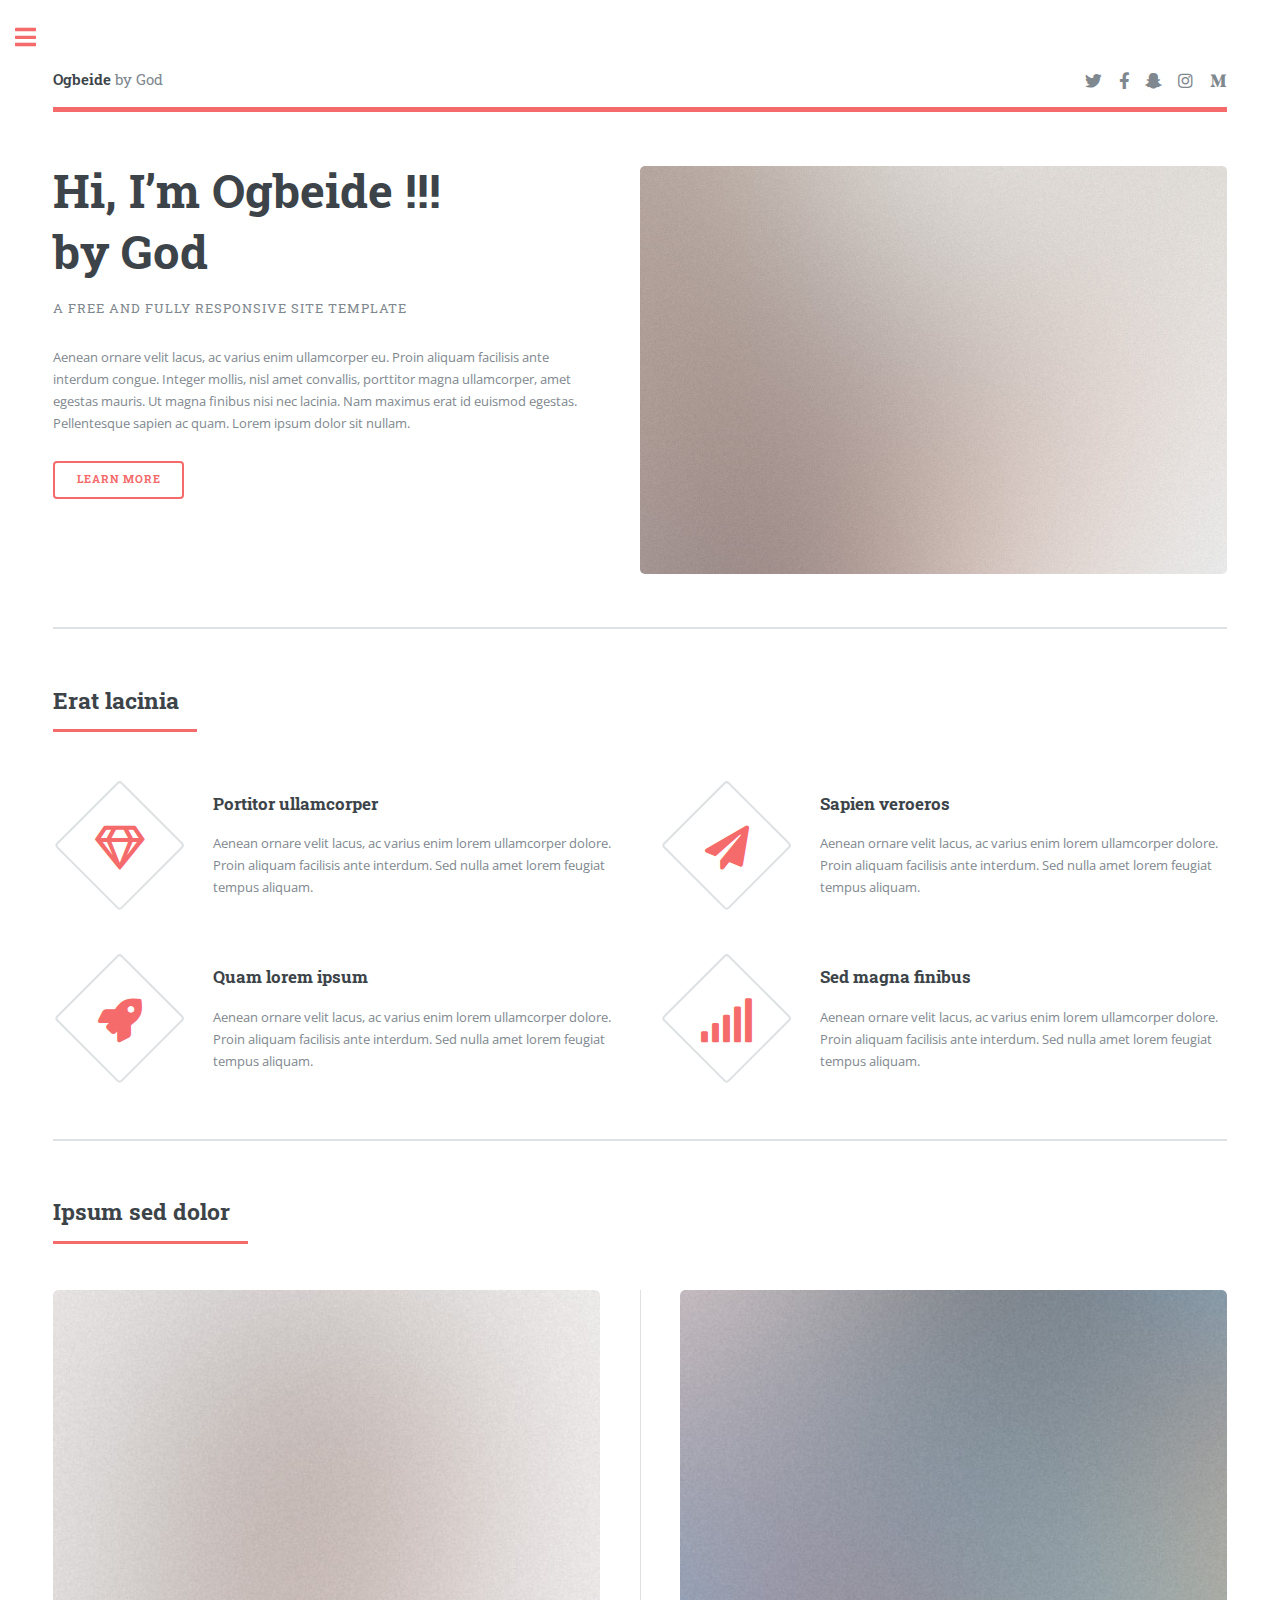
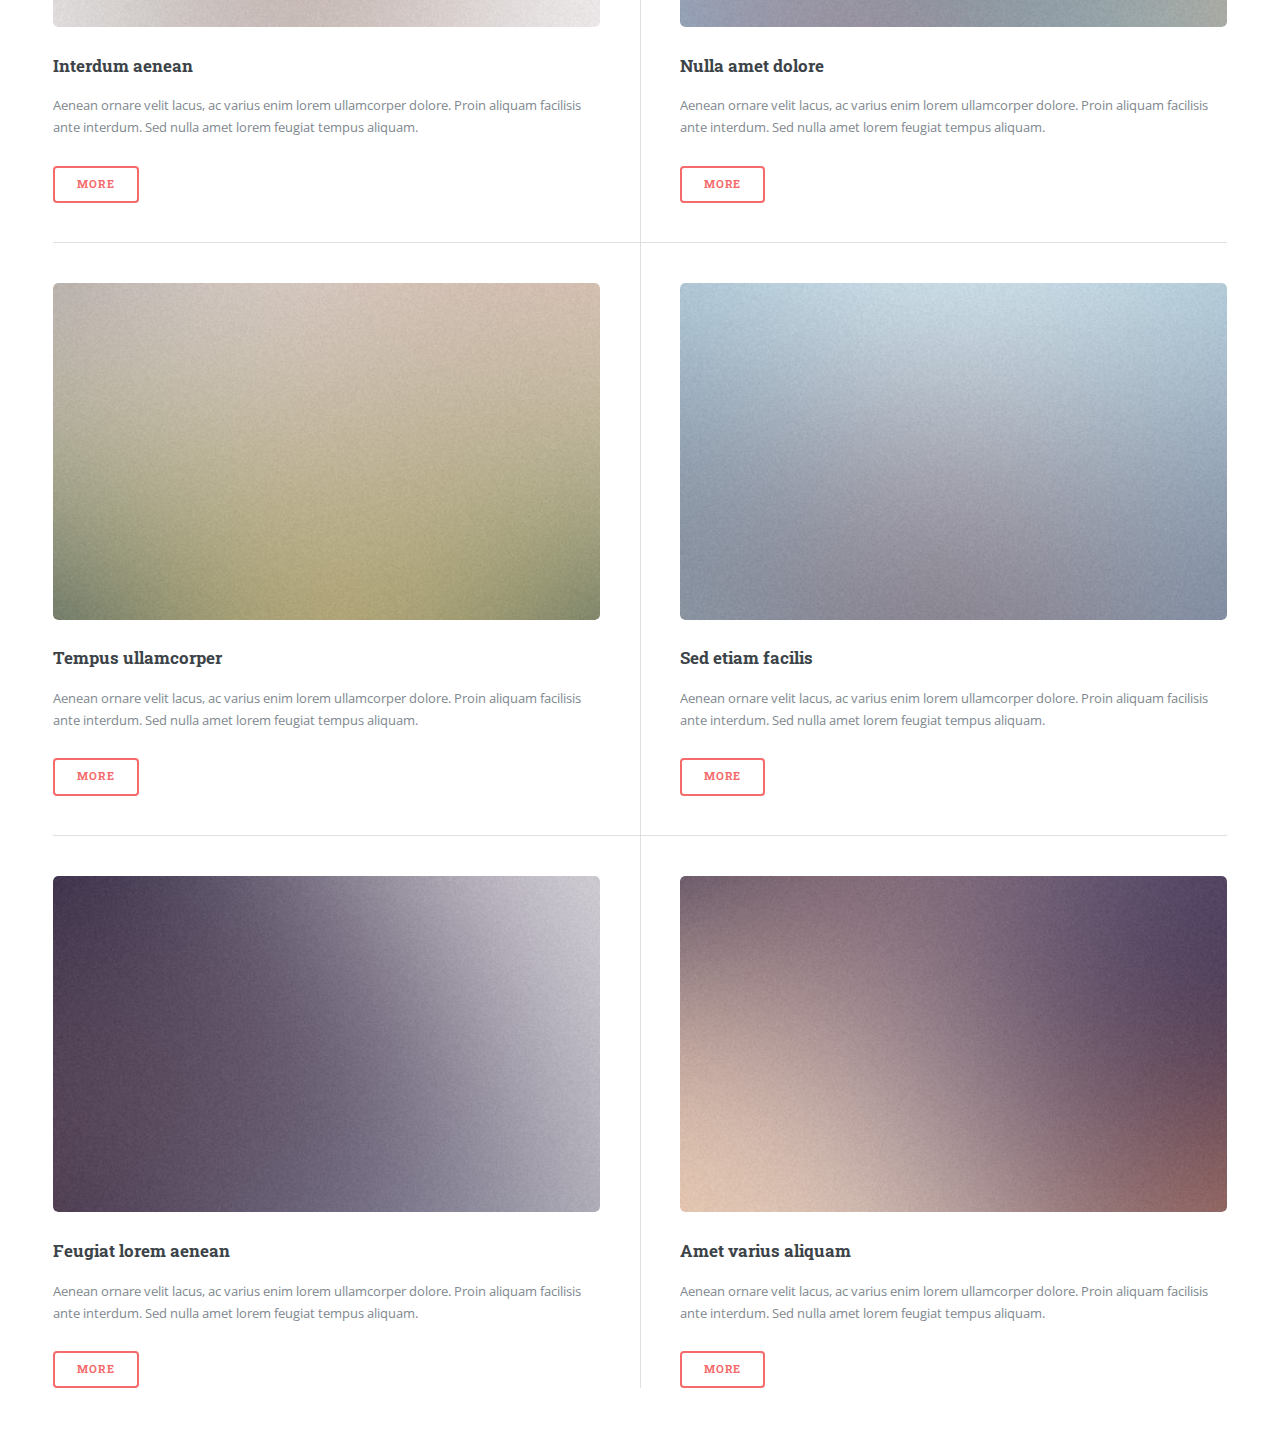
<file: index.html>
<!DOCTYPE HTML>
<!--
	Editorial by HTML5 UP
	html5up.net | @ajlkn
	Free for personal and commercial use under the CCA 3.0 license (html5up.net/license)
-->
<html>
	<head>
		<title>Editorial by HTML5 UP</title>
		<meta charset="utf-8" />
		<meta name="viewport" content="width=device-width, initial-scale=1, user-scalable=no" />
		<link rel="stylesheet" href="assets/css/main.css" />
	</head>
	<body class="is-preload">

		<!-- Wrapper -->
			<div id="wrapper">

				<!-- Main -->
					<div id="main">
						<div class="inner">

							<!-- Header -->
								<header id="header">
									<a href="index.html" class="logo"><strong>Ogbeide</strong> by God</a>
									<ul class="icons">
										<li><a href="#" class="icon brands fa-twitter"><span class="label">Twitter</span></a></li>
										<li><a href="#" class="icon brands fa-facebook-f"><span class="label">Facebook</span></a></li>
										<li><a href="#" class="icon brands fa-snapchat-ghost"><span class="label">Snapchat</span></a></li>
										<li><a href="#" class="icon brands fa-instagram"><span class="label">Instagram</span></a></li>
										<li><a href="#" class="icon brands fa-medium-m"><span class="label">Medium</span></a></li>
									</ul>
								</header>

							<!-- Banner -->
								<section id="banner">
									<div class="content">
										<header>
											<h1>Hi, I’m Ogbeide !!!<br />
											by God</h1>
											<p>A free and fully responsive site template</p>
										</header>
										<p>Aenean ornare velit lacus, ac varius enim ullamcorper eu. Proin aliquam facilisis ante interdum congue. Integer mollis, nisl amet convallis, porttitor magna ullamcorper, amet egestas mauris. Ut magna finibus nisi nec lacinia. Nam maximus erat id euismod egestas. Pellentesque sapien ac quam. Lorem ipsum dolor sit nullam.</p>
										<ul class="actions">
											<li><a href="#" class="button big">Learn More</a></li>
										</ul>
									</div>
									<span class="image object">
										<img src="images/pic10.jpg" alt="" />
									</span>
								</section>

							<!-- Section -->
								<section>
									<header class="major">
										<h2>Erat lacinia</h2>
									</header>
									<div class="features">
										<article>
											<span class="icon fa-gem"></span>
											<div class="content">
												<h3>Portitor ullamcorper</h3>
												<p>Aenean ornare velit lacus, ac varius enim lorem ullamcorper dolore. Proin aliquam facilisis ante interdum. Sed nulla amet lorem feugiat tempus aliquam.</p>
											</div>
										</article>
										<article>
											<span class="icon solid fa-paper-plane"></span>
											<div class="content">
												<h3>Sapien veroeros</h3>
												<p>Aenean ornare velit lacus, ac varius enim lorem ullamcorper dolore. Proin aliquam facilisis ante interdum. Sed nulla amet lorem feugiat tempus aliquam.</p>
											</div>
										</article>
										<article>
											<span class="icon solid fa-rocket"></span>
											<div class="content">
												<h3>Quam lorem ipsum</h3>
												<p>Aenean ornare velit lacus, ac varius enim lorem ullamcorper dolore. Proin aliquam facilisis ante interdum. Sed nulla amet lorem feugiat tempus aliquam.</p>
											</div>
										</article>
										<article>
											<span class="icon solid fa-signal"></span>
											<div class="content">
												<h3>Sed magna finibus</h3>
												<p>Aenean ornare velit lacus, ac varius enim lorem ullamcorper dolore. Proin aliquam facilisis ante interdum. Sed nulla amet lorem feugiat tempus aliquam.</p>
											</div>
										</article>
									</div>
								</section>

							<!-- Section -->
								<section>
									<header class="major">
										<h2>Ipsum sed dolor</h2>
									</header>
									<div class="posts">
										<article>
											<a href="#" class="image"><img src="images/pic01.jpg" alt="" /></a>
											<h3>Interdum aenean</h3>
											<p>Aenean ornare velit lacus, ac varius enim lorem ullamcorper dolore. Proin aliquam facilisis ante interdum. Sed nulla amet lorem feugiat tempus aliquam.</p>
											<ul class="actions">
												<li><a href="#" class="button">More</a></li>
											</ul>
										</article>
										<article>
											<a href="#" class="image"><img src="images/pic02.jpg" alt="" /></a>
											<h3>Nulla amet dolore</h3>
											<p>Aenean ornare velit lacus, ac varius enim lorem ullamcorper dolore. Proin aliquam facilisis ante interdum. Sed nulla amet lorem feugiat tempus aliquam.</p>
											<ul class="actions">
												<li><a href="#" class="button">More</a></li>
											</ul>
										</article>
										<article>
											<a href="#" class="image"><img src="images/pic03.jpg" alt="" /></a>
											<h3>Tempus ullamcorper</h3>
											<p>Aenean ornare velit lacus, ac varius enim lorem ullamcorper dolore. Proin aliquam facilisis ante interdum. Sed nulla amet lorem feugiat tempus aliquam.</p>
											<ul class="actions">
												<li><a href="#" class="button">More</a></li>
											</ul>
										</article>
										<article>
											<a href="#" class="image"><img src="images/pic04.jpg" alt="" /></a>
											<h3>Sed etiam facilis</h3>
											<p>Aenean ornare velit lacus, ac varius enim lorem ullamcorper dolore. Proin aliquam facilisis ante interdum. Sed nulla amet lorem feugiat tempus aliquam.</p>
											<ul class="actions">
												<li><a href="#" class="button">More</a></li>
											</ul>
										</article>
										<article>
											<a href="#" class="image"><img src="images/pic05.jpg" alt="" /></a>
											<h3>Feugiat lorem aenean</h3>
											<p>Aenean ornare velit lacus, ac varius enim lorem ullamcorper dolore. Proin aliquam facilisis ante interdum. Sed nulla amet lorem feugiat tempus aliquam.</p>
											<ul class="actions">
												<li><a href="#" class="button">More</a></li>
											</ul>
										</article>
										<article>
											<a href="#" class="image"><img src="images/pic06.jpg" alt="" /></a>
											<h3>Amet varius aliquam</h3>
											<p>Aenean ornare velit lacus, ac varius enim lorem ullamcorper dolore. Proin aliquam facilisis ante interdum. Sed nulla amet lorem feugiat tempus aliquam.</p>
											<ul class="actions">
												<li><a href="#" class="button">More</a></li>
											</ul>
										</article>
									</div>
								</section>

						</div>
					</div>

				<!-- Sidebar -->
					<div id="sidebar">
						<div class="inner">

							<!-- Search -->
								<section id="search" class="alt">
									<form method="post" action="#">
										<input type="text" name="query" id="query" placeholder="Search" />
									</form>
								</section>

							<!-- Menu -->
								<nav id="menu">
									<header class="major">
										<h2>Menu</h2>
									</header>
									<ul>
										<li><a href="index.html">Homepage</a></li>
										<li><a href="generic.html">Generic</a></li>
										<li><a href="elements.html">Elements</a></li>
										<li>
											<span class="opener">Submenu</span>
											<ul>
												<li><a href="#">Lorem Dolor</a></li>
												<li><a href="#">Ipsum Adipiscing</a></li>
												<li><a href="#">Tempus Magna</a></li>
												<li><a href="#">Feugiat Veroeros</a></li>
											</ul>
										</li>
										<li><a href="#">Etiam Dolore</a></li>
										<li><a href="#">Adipiscing</a></li>
										<li>
											<span class="opener">Another Submenu</span>
											<ul>
												<li><a href="#">Lorem Dolor</a></li>
												<li><a href="#">Ipsum Adipiscing</a></li>
												<li><a href="#">Tempus Magna</a></li>
												<li><a href="#">Feugiat Veroeros</a></li>
											</ul>
										</li>
										<li><a href="#">Maximus Erat</a></li>
										<li><a href="#">Sapien Mauris</a></li>
										<li><a href="#">Amet Lacinia</a></li>
									</ul>
								</nav>

							<!-- Section -->
								<section>
									<header class="major">
										<h2>Ante interdum</h2>
									</header>
									<div class="mini-posts">
										<article>
											<a href="#" class="image"><img src="images/pic07.jpg" alt="" /></a>
											<p>Aenean ornare velit lacus, ac varius enim lorem ullamcorper dolore aliquam.</p>
										</article>
										<article>
											<a href="#" class="image"><img src="images/pic08.jpg" alt="" /></a>
											<p>Aenean ornare velit lacus, ac varius enim lorem ullamcorper dolore aliquam.</p>
										</article>
										<article>
											<a href="#" class="image"><img src="images/pic09.jpg" alt="" /></a>
											<p>Aenean ornare velit lacus, ac varius enim lorem ullamcorper dolore aliquam.</p>
										</article>
									</div>
									<ul class="actions">
										<li><a href="#" class="button">More</a></li>
									</ul>
								</section>

							<!-- Section -->
								<section>
									<header class="major">
										<h2>Get in touch</h2>
									</header>
									<p>Sed varius enim lorem ullamcorper dolore aliquam aenean ornare velit lacus, ac varius enim lorem ullamcorper dolore. Proin sed aliquam facilisis ante interdum. Sed nulla amet lorem feugiat tempus aliquam.</p>
									<ul class="contact">
										<li class="icon solid fa-envelope"><a href="#">information@untitled.tld</a></li>
										<li class="icon solid fa-phone">(000) 000-0000</li>
										<li class="icon solid fa-home">1234 Somewhere Road #8254<br />
										Nashville, TN 00000-0000</li>
									</ul>
								</section>

							<!-- Footer -->
								<footer id="footer">
									<p class="copyright">&copy; Untitled. All rights reserved. Demo Images: <a href="https://unsplash.com">Unsplash</a>. Design: <a href="https://html5up.net">HTML5 UP</a>.</p>
								</footer>

						</div>
					</div>

			</div>

		<!-- Scripts -->
			<script src="assets/js/jquery.min.js"></script>
			<script src="assets/js/browser.min.js"></script>
			<script src="assets/js/breakpoints.min.js"></script>
			<script src="assets/js/util.js"></script>
			<script src="assets/js/main.js"></script>

	</body>
</html>
</file>
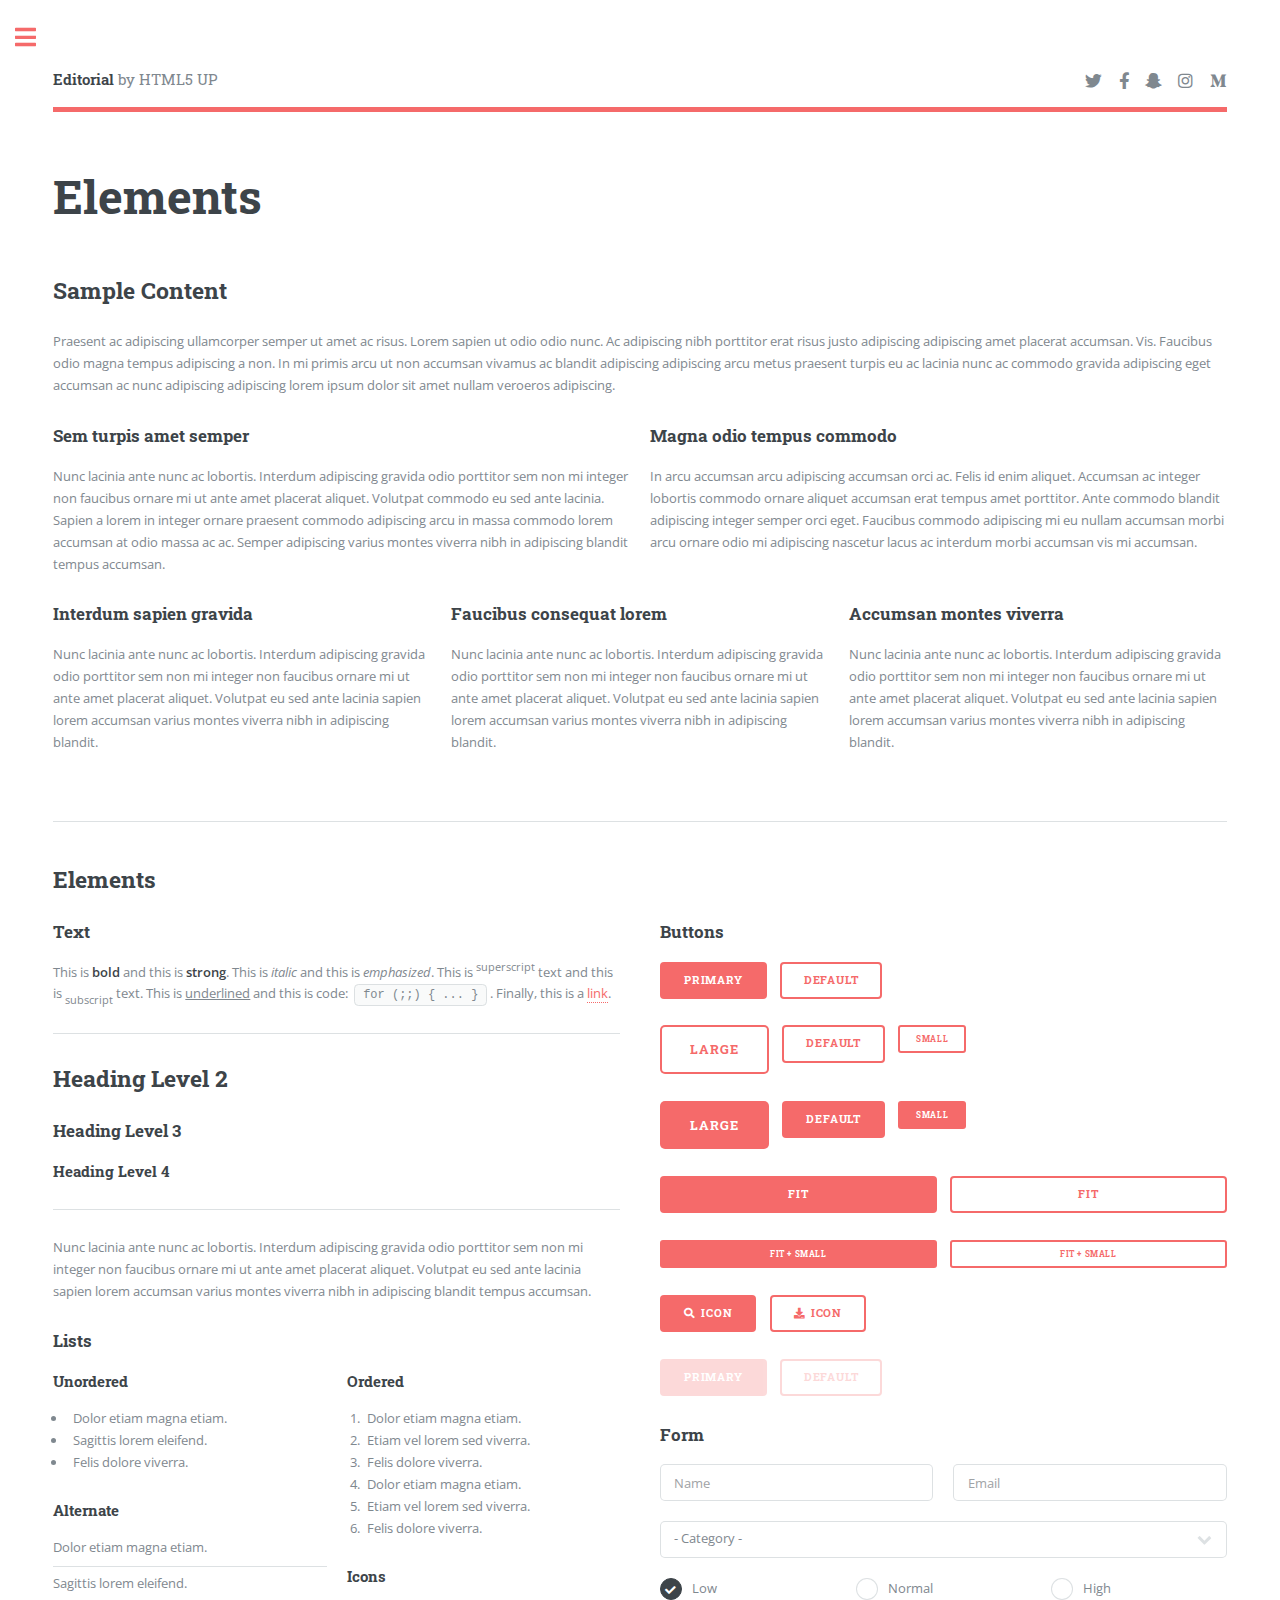
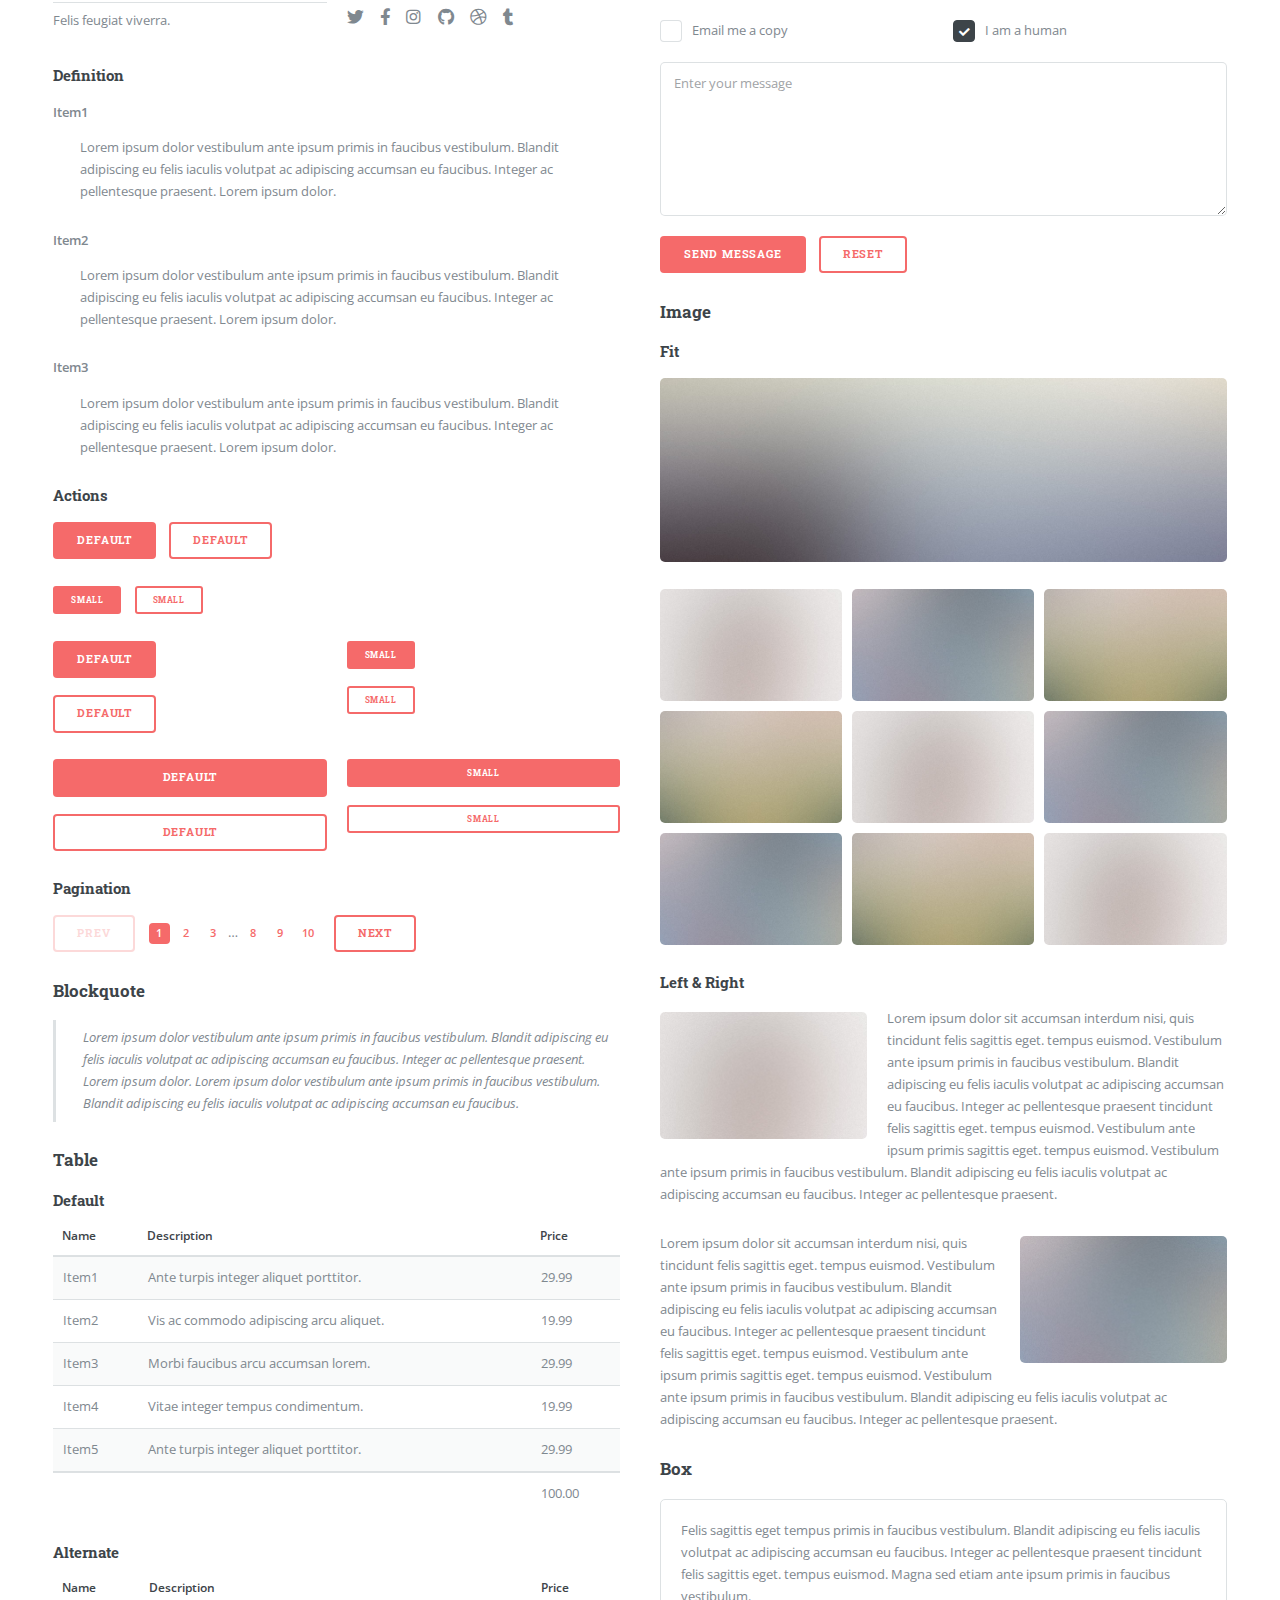
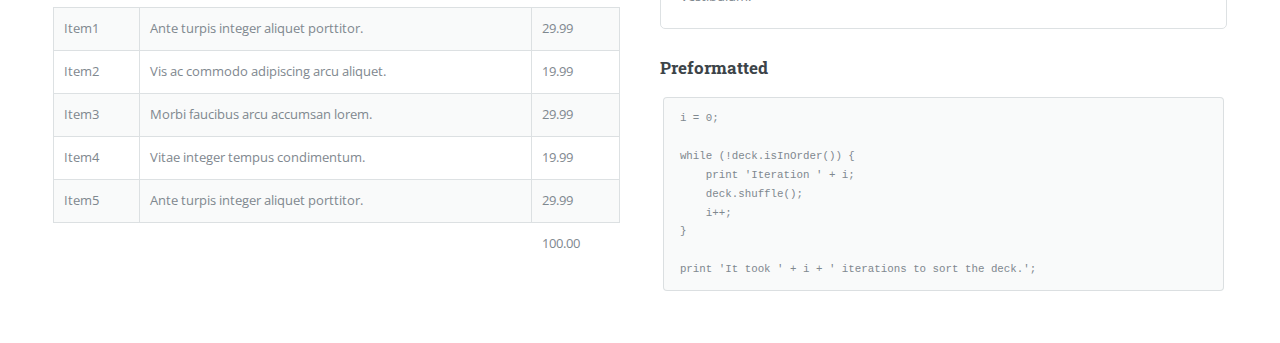
<file: elements.html>
<!DOCTYPE HTML>
<!--
	Editorial by HTML5 UP
	html5up.net | @ajlkn
	Free for personal and commercial use under the CCA 3.0 license (html5up.net/license)
-->
<html>
	<head>
		<title>Elements - Editorial by HTML5 UP</title>
		<meta charset="utf-8" />
		<meta name="viewport" content="width=device-width, initial-scale=1, user-scalable=no" />
		<link rel="stylesheet" href="assets/css/main.css" />
	</head>
	<body class="is-preload">

		<!-- Wrapper -->
			<div id="wrapper">

				<!-- Main -->
					<div id="main">
						<div class="inner">

							<!-- Header -->
								<header id="header">
									<a href="index.html" class="logo"><strong>Editorial</strong> by HTML5 UP</a>
									<ul class="icons">
										<li><a href="#" class="icon brands fa-twitter"><span class="label">Twitter</span></a></li>
										<li><a href="#" class="icon brands fa-facebook-f"><span class="label">Facebook</span></a></li>
										<li><a href="#" class="icon brands fa-snapchat-ghost"><span class="label">Snapchat</span></a></li>
										<li><a href="#" class="icon brands fa-instagram"><span class="label">Instagram</span></a></li>
										<li><a href="#" class="icon brands fa-medium-m"><span class="label">Medium</span></a></li>
									</ul>
								</header>

							<!-- Content -->
								<section>
									<header class="main">
										<h1>Elements</h1>
									</header>

									<!-- Content -->
										<h2 id="content">Sample Content</h2>
										<p>Praesent ac adipiscing ullamcorper semper ut amet ac risus. Lorem sapien ut odio odio nunc. Ac adipiscing nibh porttitor erat risus justo adipiscing adipiscing amet placerat accumsan. Vis. Faucibus odio magna tempus adipiscing a non. In mi primis arcu ut non accumsan vivamus ac blandit adipiscing adipiscing arcu metus praesent turpis eu ac lacinia nunc ac commodo gravida adipiscing eget accumsan ac nunc adipiscing adipiscing lorem ipsum dolor sit amet nullam veroeros adipiscing.</p>
										<div class="row">
											<div class="col-6 col-12-small">
												<h3>Sem turpis amet semper</h3>
												<p>Nunc lacinia ante nunc ac lobortis. Interdum adipiscing gravida odio porttitor sem non mi integer non faucibus ornare mi ut ante amet placerat aliquet. Volutpat commodo eu sed ante lacinia. Sapien a lorem in integer ornare praesent commodo adipiscing arcu in massa commodo lorem accumsan at odio massa ac ac. Semper adipiscing varius montes viverra nibh in adipiscing blandit tempus accumsan.</p>
											</div>
											<div class="col-6 col-12-small">
												<h3>Magna odio tempus commodo</h3>
												<p>In arcu accumsan arcu adipiscing accumsan orci ac. Felis id enim aliquet. Accumsan ac integer lobortis commodo ornare aliquet accumsan erat tempus amet porttitor. Ante commodo blandit adipiscing integer semper orci eget. Faucibus commodo adipiscing mi eu nullam accumsan morbi arcu ornare odio mi adipiscing nascetur lacus ac interdum morbi accumsan vis mi accumsan.</p>
											</div>
											<!-- Break -->
											<div class="col-4 col-12-medium">
												<h3>Interdum sapien gravida</h3>
												<p>Nunc lacinia ante nunc ac lobortis. Interdum adipiscing gravida odio porttitor sem non mi integer non faucibus ornare mi ut ante amet placerat aliquet. Volutpat eu sed ante lacinia sapien lorem accumsan varius montes viverra nibh in adipiscing blandit.</p>
											</div>
											<div class="col-4 col-12-medium">
												<h3>Faucibus consequat lorem</h3>
												<p>Nunc lacinia ante nunc ac lobortis. Interdum adipiscing gravida odio porttitor sem non mi integer non faucibus ornare mi ut ante amet placerat aliquet. Volutpat eu sed ante lacinia sapien lorem accumsan varius montes viverra nibh in adipiscing blandit.</p>
											</div>
											<div class="col-4 col-12-medium">
												<h3>Accumsan montes viverra</h3>
												<p>Nunc lacinia ante nunc ac lobortis. Interdum adipiscing gravida odio porttitor sem non mi integer non faucibus ornare mi ut ante amet placerat aliquet. Volutpat eu sed ante lacinia sapien lorem accumsan varius montes viverra nibh in adipiscing blandit.</p>
											</div>
										</div>

									<hr class="major" />

									<!-- Elements -->
										<h2 id="elements">Elements</h2>
										<div class="row gtr-200">
											<div class="col-6 col-12-medium">

												<!-- Text stuff -->
													<h3>Text</h3>
													<p>This is <b>bold</b> and this is <strong>strong</strong>. This is <i>italic</i> and this is <em>emphasized</em>.
													This is <sup>superscript</sup> text and this is <sub>subscript</sub> text.
													This is <u>underlined</u> and this is code: <code>for (;;) { ... }</code>.
													Finally, this is a <a href="#">link</a>.</p>
													<hr />
													<h2>Heading Level 2</h2>
													<h3>Heading Level 3</h3>
													<h4>Heading Level 4</h4>
													<hr />
													<p>Nunc lacinia ante nunc ac lobortis. Interdum adipiscing gravida odio porttitor sem non mi integer non faucibus ornare mi ut ante amet placerat aliquet. Volutpat eu sed ante lacinia sapien lorem accumsan varius montes viverra nibh in adipiscing blandit tempus accumsan.</p>

												<!-- Lists -->
													<h3>Lists</h3>
													<div class="row">
														<div class="col-6 col-12-small">

															<h4>Unordered</h4>
															<ul>
																<li>Dolor etiam magna etiam.</li>
																<li>Sagittis lorem eleifend.</li>
																<li>Felis dolore viverra.</li>
															</ul>

															<h4>Alternate</h4>
															<ul class="alt">
																<li>Dolor etiam magna etiam.</li>
																<li>Sagittis lorem eleifend.</li>
																<li>Felis feugiat viverra.</li>
															</ul>

														</div>
														<div class="col-6 col-12-small">

															<h4>Ordered</h4>
															<ol>
																<li>Dolor etiam magna etiam.</li>
																<li>Etiam vel lorem sed viverra.</li>
																<li>Felis dolore viverra.</li>
																<li>Dolor etiam magna etiam.</li>
																<li>Etiam vel lorem sed viverra.</li>
																<li>Felis dolore viverra.</li>
															</ol>

															<h4>Icons</h4>
															<ul class="icons">
																<li><a href="#" class="icon brands fa-twitter"><span class="label">Twitter</span></a></li>
																<li><a href="#" class="icon brands fa-facebook-f"><span class="label">Facebook</span></a></li>
																<li><a href="#" class="icon brands fa-instagram"><span class="label">Instagram</span></a></li>
																<li><a href="#" class="icon brands fa-github"><span class="label">Github</span></a></li>
																<li><a href="#" class="icon brands fa-dribbble"><span class="label">Dribbble</span></a></li>
																<li><a href="#" class="icon brands fa-tumblr"><span class="label">Tumblr</span></a></li>
															</ul>

														</div>
													</div>
													<h4>Definition</h4>
													<dl>
														<dt>Item1</dt>
														<dd>
															<p>Lorem ipsum dolor vestibulum ante ipsum primis in faucibus vestibulum. Blandit adipiscing eu felis iaculis volutpat ac adipiscing accumsan eu faucibus. Integer ac pellentesque praesent. Lorem ipsum dolor.</p>
														</dd>
														<dt>Item2</dt>
														<dd>
															<p>Lorem ipsum dolor vestibulum ante ipsum primis in faucibus vestibulum. Blandit adipiscing eu felis iaculis volutpat ac adipiscing accumsan eu faucibus. Integer ac pellentesque praesent. Lorem ipsum dolor.</p>
														</dd>
														<dt>Item3</dt>
														<dd>
															<p>Lorem ipsum dolor vestibulum ante ipsum primis in faucibus vestibulum. Blandit adipiscing eu felis iaculis volutpat ac adipiscing accumsan eu faucibus. Integer ac pellentesque praesent. Lorem ipsum dolor.</p>
														</dd>
													</dl>

													<h4>Actions</h4>
													<ul class="actions">
														<li><a href="#" class="button primary">Default</a></li>
														<li><a href="#" class="button">Default</a></li>
													</ul>
													<ul class="actions small">
														<li><a href="#" class="button primary small">Small</a></li>
														<li><a href="#" class="button small">Small</a></li>
													</ul>
													<div class="row">
														<div class="col-6 col-12-small">
															<ul class="actions stacked">
																<li><a href="#" class="button primary">Default</a></li>
																<li><a href="#" class="button">Default</a></li>
															</ul>
														</div>
														<div class="col-6 col-12-small">
															<ul class="actions stacked">
																<li><a href="#" class="button primary small">Small</a></li>
																<li><a href="#" class="button small">Small</a></li>
															</ul>
														</div>
														<div class="col-6 col-12-small">
															<ul class="actions stacked">
																<li><a href="#" class="button primary fit">Default</a></li>
																<li><a href="#" class="button fit">Default</a></li>
															</ul>
														</div>
														<div class="col-6 col-12-small">
															<ul class="actions stacked">
																<li><a href="#" class="button primary small fit">Small</a></li>
																<li><a href="#" class="button small fit">Small</a></li>
															</ul>
														</div>
													</div>

													<h4>Pagination</h4>
													<ul class="pagination">
														<li><span class="button disabled">Prev</span></li>
														<li><a href="#" class="page active">1</a></li>
														<li><a href="#" class="page">2</a></li>
														<li><a href="#" class="page">3</a></li>
														<li><span>&hellip;</span></li>
														<li><a href="#" class="page">8</a></li>
														<li><a href="#" class="page">9</a></li>
														<li><a href="#" class="page">10</a></li>
														<li><a href="#" class="button">Next</a></li>
													</ul>

												<!-- Blockquote -->
													<h3>Blockquote</h3>
													<blockquote>Lorem ipsum dolor vestibulum ante ipsum primis in faucibus vestibulum. Blandit adipiscing eu felis iaculis volutpat ac adipiscing accumsan eu faucibus. Integer ac pellentesque praesent. Lorem ipsum dolor. Lorem ipsum dolor vestibulum ante ipsum primis in faucibus vestibulum. Blandit adipiscing eu felis iaculis volutpat ac adipiscing accumsan eu faucibus.</blockquote>

												<!-- Table -->
													<h3>Table</h3>

													<h4>Default</h4>
													<div class="table-wrapper">
														<table>
															<thead>
																<tr>
																	<th>Name</th>
																	<th>Description</th>
																	<th>Price</th>
																</tr>
															</thead>
															<tbody>
																<tr>
																	<td>Item1</td>
																	<td>Ante turpis integer aliquet porttitor.</td>
																	<td>29.99</td>
																</tr>
																<tr>
																	<td>Item2</td>
																	<td>Vis ac commodo adipiscing arcu aliquet.</td>
																	<td>19.99</td>
																</tr>
																<tr>
																	<td>Item3</td>
																	<td> Morbi faucibus arcu accumsan lorem.</td>
																	<td>29.99</td>
																</tr>
																<tr>
																	<td>Item4</td>
																	<td>Vitae integer tempus condimentum.</td>
																	<td>19.99</td>
																</tr>
																<tr>
																	<td>Item5</td>
																	<td>Ante turpis integer aliquet porttitor.</td>
																	<td>29.99</td>
																</tr>
															</tbody>
															<tfoot>
																<tr>
																	<td colspan="2"></td>
																	<td>100.00</td>
																</tr>
															</tfoot>
														</table>
													</div>

													<h4>Alternate</h4>
													<div class="table-wrapper">
														<table class="alt">
															<thead>
																<tr>
																	<th>Name</th>
																	<th>Description</th>
																	<th>Price</th>
																</tr>
															</thead>
															<tbody>
																<tr>
																	<td>Item1</td>
																	<td>Ante turpis integer aliquet porttitor.</td>
																	<td>29.99</td>
																</tr>
																<tr>
																	<td>Item2</td>
																	<td>Vis ac commodo adipiscing arcu aliquet.</td>
																	<td>19.99</td>
																</tr>
																<tr>
																	<td>Item3</td>
																	<td> Morbi faucibus arcu accumsan lorem.</td>
																	<td>29.99</td>
																</tr>
																<tr>
																	<td>Item4</td>
																	<td>Vitae integer tempus condimentum.</td>
																	<td>19.99</td>
																</tr>
																<tr>
																	<td>Item5</td>
																	<td>Ante turpis integer aliquet porttitor.</td>
																	<td>29.99</td>
																</tr>
															</tbody>
															<tfoot>
																<tr>
																	<td colspan="2"></td>
																	<td>100.00</td>
																</tr>
															</tfoot>
														</table>
													</div>

											</div>
											<div class="col-6 col-12-medium">

												<!-- Buttons -->
													<h3>Buttons</h3>
													<ul class="actions">
														<li><a href="#" class="button primary">Primary</a></li>
														<li><a href="#" class="button">Default</a></li>
													</ul>
													<ul class="actions">
														<li><a href="#" class="button large">Large</a></li>
														<li><a href="#" class="button">Default</a></li>
														<li><a href="#" class="button small">Small</a></li>
													</ul>
													<ul class="actions">
														<li><a href="#" class="button primary large">Large</a></li>
														<li><a href="#" class="button primary">Default</a></li>
														<li><a href="#" class="button primary small">Small</a></li>
													</ul>
													<ul class="actions fit">
														<li><a href="#" class="button primary fit">Fit</a></li>
														<li><a href="#" class="button fit">Fit</a></li>
													</ul>
													<ul class="actions fit small">
														<li><a href="#" class="button primary fit small">Fit + Small</a></li>
														<li><a href="#" class="button fit small">Fit + Small</a></li>
													</ul>
													<ul class="actions">
														<li><a href="#" class="button primary icon solid fa-search">Icon</a></li>
														<li><a href="#" class="button icon solid fa-download">Icon</a></li>
													</ul>
													<ul class="actions">
														<li><span class="button primary disabled">Primary</span></li>
														<li><span class="button disabled">Default</span></li>
													</ul>

												<!-- Form -->
													<h3>Form</h3>

													<form method="post" action="#">
														<div class="row gtr-uniform">
															<div class="col-6 col-12-xsmall">
																<input type="text" name="demo-name" id="demo-name" value="" placeholder="Name" />
															</div>
															<div class="col-6 col-12-xsmall">
																<input type="email" name="demo-email" id="demo-email" value="" placeholder="Email" />
															</div>
															<!-- Break -->
															<div class="col-12">
																<select name="demo-category" id="demo-category">
																	<option value="">- Category -</option>
																	<option value="1">Manufacturing</option>
																	<option value="1">Shipping</option>
																	<option value="1">Administration</option>
																	<option value="1">Human Resources</option>
																</select>
															</div>
															<!-- Break -->
															<div class="col-4 col-12-small">
																<input type="radio" id="demo-priority-low" name="demo-priority" checked>
																<label for="demo-priority-low">Low</label>
															</div>
															<div class="col-4 col-12-small">
																<input type="radio" id="demo-priority-normal" name="demo-priority">
																<label for="demo-priority-normal">Normal</label>
															</div>
															<div class="col-4 col-12-small">
																<input type="radio" id="demo-priority-high" name="demo-priority">
																<label for="demo-priority-high">High</label>
															</div>
															<!-- Break -->
															<div class="col-6 col-12-small">
																<input type="checkbox" id="demo-copy" name="demo-copy">
																<label for="demo-copy">Email me a copy</label>
															</div>
															<div class="col-6 col-12-small">
																<input type="checkbox" id="demo-human" name="demo-human" checked>
																<label for="demo-human">I am a human</label>
															</div>
															<!-- Break -->
															<div class="col-12">
																<textarea name="demo-message" id="demo-message" placeholder="Enter your message" rows="6"></textarea>
															</div>
															<!-- Break -->
															<div class="col-12">
																<ul class="actions">
																	<li><input type="submit" value="Send Message" class="primary" /></li>
																	<li><input type="reset" value="Reset" /></li>
																</ul>
															</div>
														</div>
													</form>

												<!-- Image -->
													<h3>Image</h3>

													<h4>Fit</h4>
													<span class="image fit"><img src="images/pic11.jpg" alt="" /></span>
													<div class="box alt">
														<div class="row gtr-50 gtr-uniform">
															<div class="col-4"><span class="image fit"><img src="images/pic01.jpg" alt="" /></span></div>
															<div class="col-4"><span class="image fit"><img src="images/pic02.jpg" alt="" /></span></div>
															<div class="col-4"><span class="image fit"><img src="images/pic03.jpg" alt="" /></span></div>
															<!-- Break -->
															<div class="col-4"><span class="image fit"><img src="images/pic03.jpg" alt="" /></span></div>
															<div class="col-4"><span class="image fit"><img src="images/pic01.jpg" alt="" /></span></div>
															<div class="col-4"><span class="image fit"><img src="images/pic02.jpg" alt="" /></span></div>
															<!-- Break -->
															<div class="col-4"><span class="image fit"><img src="images/pic02.jpg" alt="" /></span></div>
															<div class="col-4"><span class="image fit"><img src="images/pic03.jpg" alt="" /></span></div>
															<div class="col-4"><span class="image fit"><img src="images/pic01.jpg" alt="" /></span></div>
														</div>
													</div>

													<h4>Left &amp; Right</h4>
													<p><span class="image left"><img src="images/pic01.jpg" alt="" /></span>Lorem ipsum dolor sit accumsan interdum nisi, quis tincidunt felis sagittis eget. tempus euismod. Vestibulum ante ipsum primis in faucibus vestibulum. Blandit adipiscing eu felis iaculis volutpat ac adipiscing accumsan eu faucibus. Integer ac pellentesque praesent tincidunt felis sagittis eget. tempus euismod. Vestibulum ante ipsum primis sagittis eget. tempus euismod. Vestibulum ante ipsum primis in faucibus vestibulum. Blandit adipiscing eu felis iaculis volutpat ac adipiscing accumsan eu faucibus. Integer ac pellentesque praesent.</p>
													<p><span class="image right"><img src="images/pic02.jpg" alt="" /></span>Lorem ipsum dolor sit accumsan interdum nisi, quis tincidunt felis sagittis eget. tempus euismod. Vestibulum ante ipsum primis in faucibus vestibulum. Blandit adipiscing eu felis iaculis volutpat ac adipiscing accumsan eu faucibus. Integer ac pellentesque praesent tincidunt felis sagittis eget. tempus euismod. Vestibulum ante ipsum primis sagittis eget. tempus euismod. Vestibulum ante ipsum primis in faucibus vestibulum. Blandit adipiscing eu felis iaculis volutpat ac adipiscing accumsan eu faucibus. Integer ac pellentesque praesent.</p>

												<!-- Box -->
													<h3>Box</h3>
													<div class="box">
														<p>Felis sagittis eget tempus primis in faucibus vestibulum. Blandit adipiscing eu felis iaculis volutpat ac adipiscing accumsan eu faucibus. Integer ac pellentesque praesent tincidunt felis sagittis eget. tempus euismod. Magna sed etiam ante ipsum primis in faucibus vestibulum.</p>
													</div>

												<!-- Preformatted Code -->
													<h3>Preformatted</h3>
													<pre><code>i = 0;

while (!deck.isInOrder()) {
    print 'Iteration ' + i;
    deck.shuffle();
    i++;
}

print 'It took ' + i + ' iterations to sort the deck.';
</code></pre>

											</div>
										</div>

								</section>

						</div>
					</div>

				<!-- Sidebar -->
					<div id="sidebar">
						<div class="inner">

							<!-- Search -->
								<section id="search" class="alt">
									<form method="post" action="#">
										<input type="text" name="query" id="query" placeholder="Search" />
									</form>
								</section>

							<!-- Menu -->
								<nav id="menu">
									<header class="major">
										<h2>Menu</h2>
									</header>
									<ul>
										<li><a href="index.html">Homepage</a></li>
										<li><a href="generic.html">Generic</a></li>
										<li><a href="elements.html">Elements</a></li>
										<li>
											<span class="opener">Submenu</span>
											<ul>
												<li><a href="#">Lorem Dolor</a></li>
												<li><a href="#">Ipsum Adipiscing</a></li>
												<li><a href="#">Tempus Magna</a></li>
												<li><a href="#">Feugiat Veroeros</a></li>
											</ul>
										</li>
										<li><a href="#">Etiam Dolore</a></li>
										<li><a href="#">Adipiscing</a></li>
										<li>
											<span class="opener">Another Submenu</span>
											<ul>
												<li><a href="#">Lorem Dolor</a></li>
												<li><a href="#">Ipsum Adipiscing</a></li>
												<li><a href="#">Tempus Magna</a></li>
												<li><a href="#">Feugiat Veroeros</a></li>
											</ul>
										</li>
										<li><a href="#">Maximus Erat</a></li>
										<li><a href="#">Sapien Mauris</a></li>
										<li><a href="#">Amet Lacinia</a></li>
									</ul>
								</nav>

							<!-- Section -->
								<section>
									<header class="major">
										<h2>Ante interdum</h2>
									</header>
									<div class="mini-posts">
										<article>
											<a href="#" class="image"><img src="images/pic07.jpg" alt="" /></a>
											<p>Aenean ornare velit lacus, ac varius enim lorem ullamcorper dolore aliquam.</p>
										</article>
										<article>
											<a href="#" class="image"><img src="images/pic08.jpg" alt="" /></a>
											<p>Aenean ornare velit lacus, ac varius enim lorem ullamcorper dolore aliquam.</p>
										</article>
										<article>
											<a href="#" class="image"><img src="images/pic09.jpg" alt="" /></a>
											<p>Aenean ornare velit lacus, ac varius enim lorem ullamcorper dolore aliquam.</p>
										</article>
									</div>
									<ul class="actions">
										<li><a href="#" class="button">More</a></li>
									</ul>
								</section>

							<!-- Section -->
								<section>
									<header class="major">
										<h2>Get in touch</h2>
									</header>
									<p>Sed varius enim lorem ullamcorper dolore aliquam aenean ornare velit lacus, ac varius enim lorem ullamcorper dolore. Proin sed aliquam facilisis ante interdum. Sed nulla amet lorem feugiat tempus aliquam.</p>
									<ul class="contact">
										<li class="icon solid fa-envelope"><a href="#">information@untitled.tld</a></li>
										<li class="icon solid fa-phone">(000) 000-0000</li>
										<li class="icon solid fa-home">1234 Somewhere Road #8254<br />
										Nashville, TN 00000-0000</li>
									</ul>
								</section>

							<!-- Footer -->
								<footer id="footer">
									<p class="copyright">&copy; Untitled. All rights reserved. Demo Images: <a href="https://unsplash.com">Unsplash</a>. Design: <a href="https://html5up.net">HTML5 UP</a>.</p>
								</footer>

						</div>
					</div>

			</div>

		<!-- Scripts -->
			<script src="assets/js/jquery.min.js"></script>
			<script src="assets/js/browser.min.js"></script>
			<script src="assets/js/breakpoints.min.js"></script>
			<script src="assets/js/util.js"></script>
			<script src="assets/js/main.js"></script>

	</body>
</html>
</file>
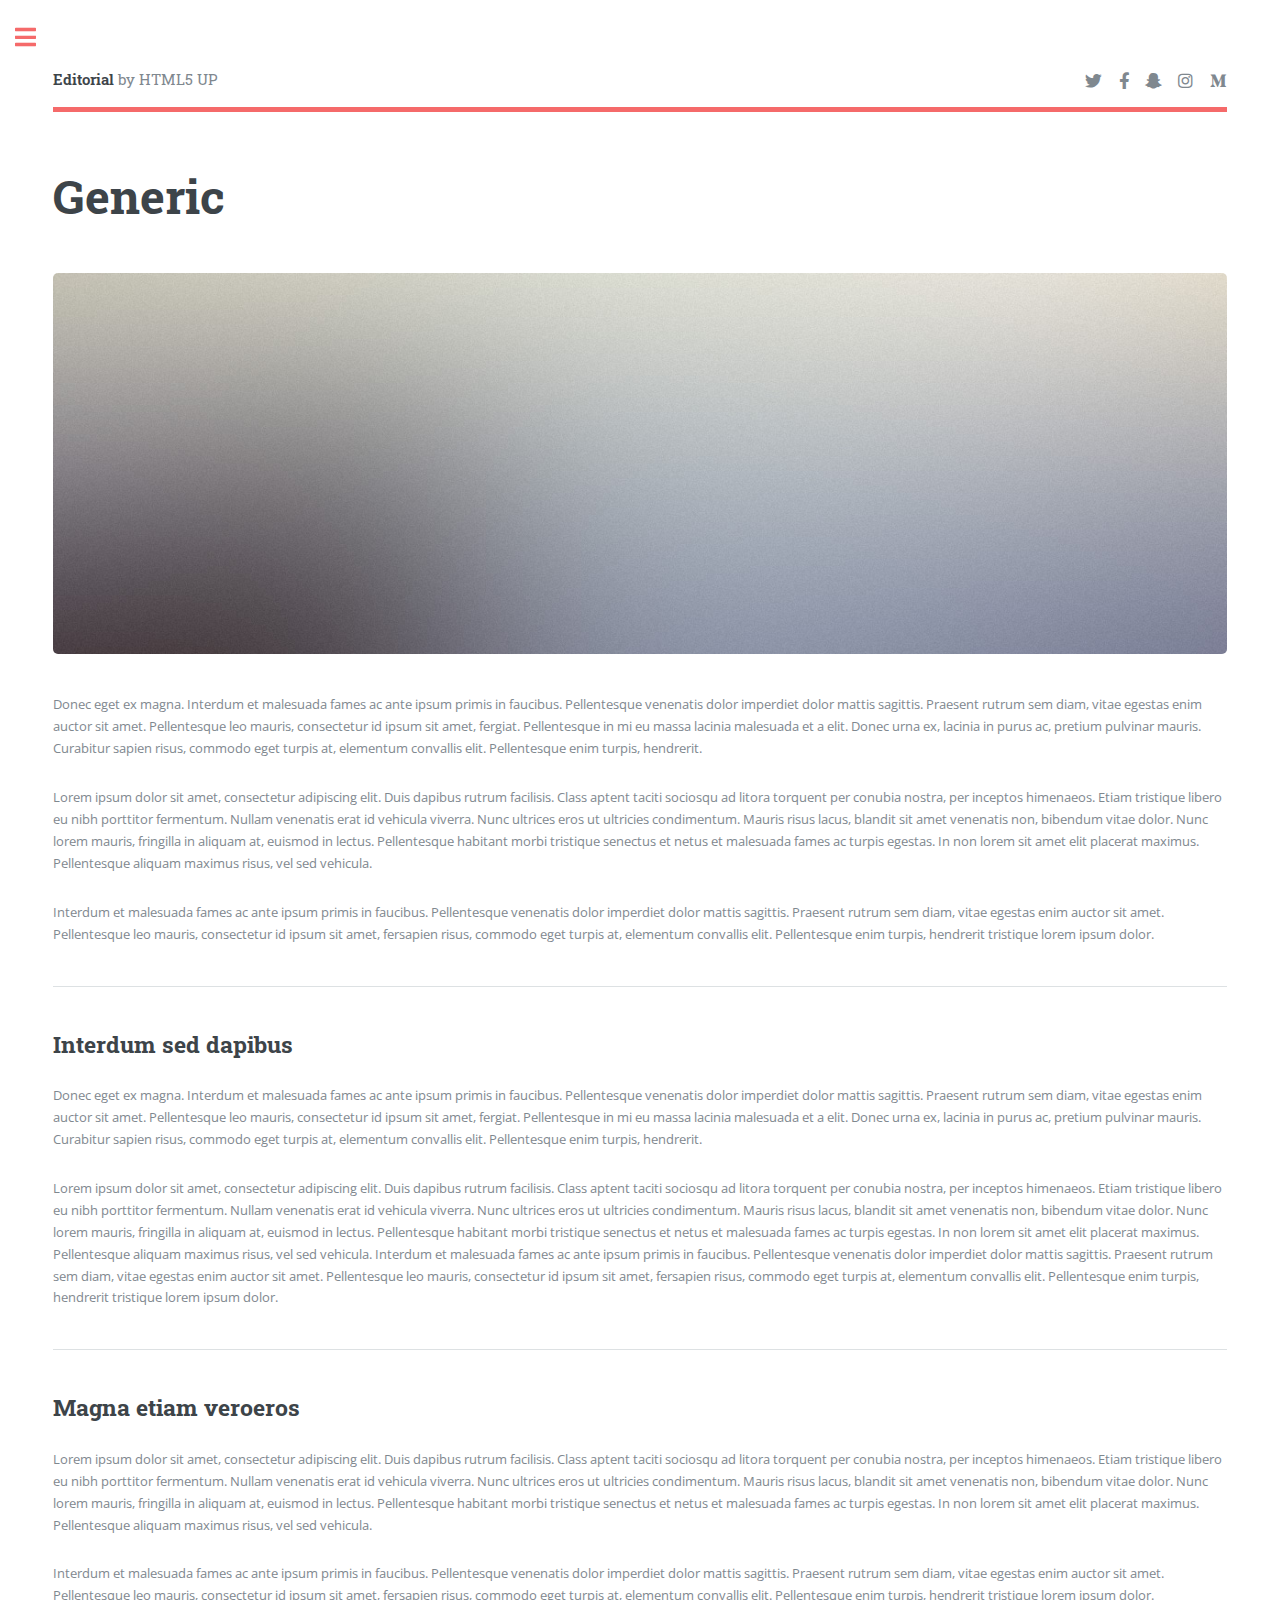
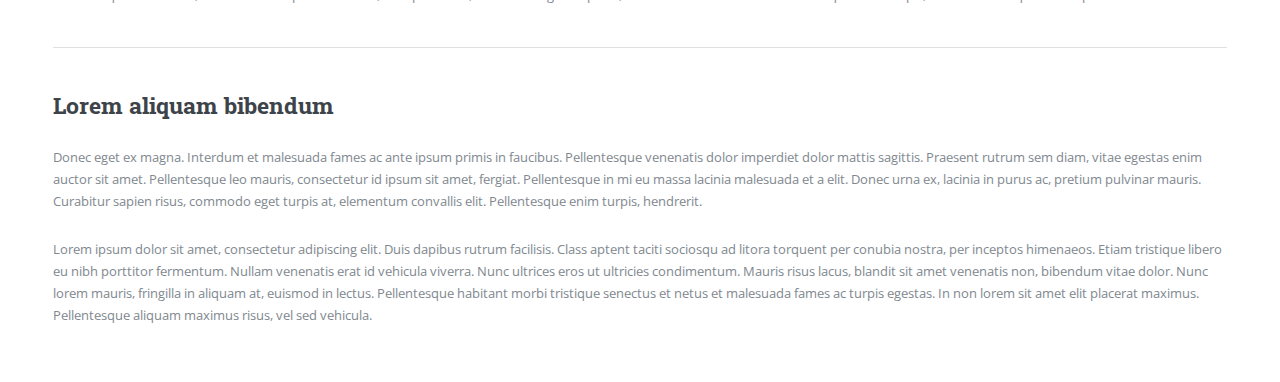
<file: generic.html>
<!DOCTYPE HTML>
<!--
	Editorial by HTML5 UP
	html5up.net | @ajlkn
	Free for personal and commercial use under the CCA 3.0 license (html5up.net/license)
-->
<html>
	<head>
		<title>Generic - Editorial by HTML5 UP</title>
		<meta charset="utf-8" />
		<meta name="viewport" content="width=device-width, initial-scale=1, user-scalable=no" />
		<link rel="stylesheet" href="assets/css/main.css" />
	</head>
	<body class="is-preload">

		<!-- Wrapper -->
			<div id="wrapper">

				<!-- Main -->
					<div id="main">
						<div class="inner">

							<!-- Header -->
								<header id="header">
									<a href="index.html" class="logo"><strong>Editorial</strong> by HTML5 UP</a>
									<ul class="icons">
										<li><a href="#" class="icon brands fa-twitter"><span class="label">Twitter</span></a></li>
										<li><a href="#" class="icon brands fa-facebook-f"><span class="label">Facebook</span></a></li>
										<li><a href="#" class="icon brands fa-snapchat-ghost"><span class="label">Snapchat</span></a></li>
										<li><a href="#" class="icon brands fa-instagram"><span class="label">Instagram</span></a></li>
										<li><a href="#" class="icon brands fa-medium-m"><span class="label">Medium</span></a></li>
									</ul>
								</header>

							<!-- Content -->
								<section>
									<header class="main">
										<h1>Generic</h1>
									</header>

									<span class="image main"><img src="images/pic11.jpg" alt="" /></span>

									<p>Donec eget ex magna. Interdum et malesuada fames ac ante ipsum primis in faucibus. Pellentesque venenatis dolor imperdiet dolor mattis sagittis. Praesent rutrum sem diam, vitae egestas enim auctor sit amet. Pellentesque leo mauris, consectetur id ipsum sit amet, fergiat. Pellentesque in mi eu massa lacinia malesuada et a elit. Donec urna ex, lacinia in purus ac, pretium pulvinar mauris. Curabitur sapien risus, commodo eget turpis at, elementum convallis elit. Pellentesque enim turpis, hendrerit.</p>
									<p>Lorem ipsum dolor sit amet, consectetur adipiscing elit. Duis dapibus rutrum facilisis. Class aptent taciti sociosqu ad litora torquent per conubia nostra, per inceptos himenaeos. Etiam tristique libero eu nibh porttitor fermentum. Nullam venenatis erat id vehicula viverra. Nunc ultrices eros ut ultricies condimentum. Mauris risus lacus, blandit sit amet venenatis non, bibendum vitae dolor. Nunc lorem mauris, fringilla in aliquam at, euismod in lectus. Pellentesque habitant morbi tristique senectus et netus et malesuada fames ac turpis egestas. In non lorem sit amet elit placerat maximus. Pellentesque aliquam maximus risus, vel sed vehicula.</p>
									<p>Interdum et malesuada fames ac ante ipsum primis in faucibus. Pellentesque venenatis dolor imperdiet dolor mattis sagittis. Praesent rutrum sem diam, vitae egestas enim auctor sit amet. Pellentesque leo mauris, consectetur id ipsum sit amet, fersapien risus, commodo eget turpis at, elementum convallis elit. Pellentesque enim turpis, hendrerit tristique lorem ipsum dolor.</p>

									<hr class="major" />

									<h2>Interdum sed dapibus</h2>
									<p>Donec eget ex magna. Interdum et malesuada fames ac ante ipsum primis in faucibus. Pellentesque venenatis dolor imperdiet dolor mattis sagittis. Praesent rutrum sem diam, vitae egestas enim auctor sit amet. Pellentesque leo mauris, consectetur id ipsum sit amet, fergiat. Pellentesque in mi eu massa lacinia malesuada et a elit. Donec urna ex, lacinia in purus ac, pretium pulvinar mauris. Curabitur sapien risus, commodo eget turpis at, elementum convallis elit. Pellentesque enim turpis, hendrerit.</p>
									<p>Lorem ipsum dolor sit amet, consectetur adipiscing elit. Duis dapibus rutrum facilisis. Class aptent taciti sociosqu ad litora torquent per conubia nostra, per inceptos himenaeos. Etiam tristique libero eu nibh porttitor fermentum. Nullam venenatis erat id vehicula viverra. Nunc ultrices eros ut ultricies condimentum. Mauris risus lacus, blandit sit amet venenatis non, bibendum vitae dolor. Nunc lorem mauris, fringilla in aliquam at, euismod in lectus. Pellentesque habitant morbi tristique senectus et netus et malesuada fames ac turpis egestas. In non lorem sit amet elit placerat maximus. Pellentesque aliquam maximus risus, vel sed vehicula. Interdum et malesuada fames ac ante ipsum primis in faucibus. Pellentesque venenatis dolor imperdiet dolor mattis sagittis. Praesent rutrum sem diam, vitae egestas enim auctor sit amet. Pellentesque leo mauris, consectetur id ipsum sit amet, fersapien risus, commodo eget turpis at, elementum convallis elit. Pellentesque enim turpis, hendrerit tristique lorem ipsum dolor.</p>

									<hr class="major" />

									<h2>Magna etiam veroeros</h2>
									<p>Lorem ipsum dolor sit amet, consectetur adipiscing elit. Duis dapibus rutrum facilisis. Class aptent taciti sociosqu ad litora torquent per conubia nostra, per inceptos himenaeos. Etiam tristique libero eu nibh porttitor fermentum. Nullam venenatis erat id vehicula viverra. Nunc ultrices eros ut ultricies condimentum. Mauris risus lacus, blandit sit amet venenatis non, bibendum vitae dolor. Nunc lorem mauris, fringilla in aliquam at, euismod in lectus. Pellentesque habitant morbi tristique senectus et netus et malesuada fames ac turpis egestas. In non lorem sit amet elit placerat maximus. Pellentesque aliquam maximus risus, vel sed vehicula.</p>
									<p>Interdum et malesuada fames ac ante ipsum primis in faucibus. Pellentesque venenatis dolor imperdiet dolor mattis sagittis. Praesent rutrum sem diam, vitae egestas enim auctor sit amet. Pellentesque leo mauris, consectetur id ipsum sit amet, fersapien risus, commodo eget turpis at, elementum convallis elit. Pellentesque enim turpis, hendrerit tristique lorem ipsum dolor.</p>

									<hr class="major" />

									<h2>Lorem aliquam bibendum</h2>
									<p>Donec eget ex magna. Interdum et malesuada fames ac ante ipsum primis in faucibus. Pellentesque venenatis dolor imperdiet dolor mattis sagittis. Praesent rutrum sem diam, vitae egestas enim auctor sit amet. Pellentesque leo mauris, consectetur id ipsum sit amet, fergiat. Pellentesque in mi eu massa lacinia malesuada et a elit. Donec urna ex, lacinia in purus ac, pretium pulvinar mauris. Curabitur sapien risus, commodo eget turpis at, elementum convallis elit. Pellentesque enim turpis, hendrerit.</p>
									<p>Lorem ipsum dolor sit amet, consectetur adipiscing elit. Duis dapibus rutrum facilisis. Class aptent taciti sociosqu ad litora torquent per conubia nostra, per inceptos himenaeos. Etiam tristique libero eu nibh porttitor fermentum. Nullam venenatis erat id vehicula viverra. Nunc ultrices eros ut ultricies condimentum. Mauris risus lacus, blandit sit amet venenatis non, bibendum vitae dolor. Nunc lorem mauris, fringilla in aliquam at, euismod in lectus. Pellentesque habitant morbi tristique senectus et netus et malesuada fames ac turpis egestas. In non lorem sit amet elit placerat maximus. Pellentesque aliquam maximus risus, vel sed vehicula.</p>

								</section>

						</div>
					</div>

				<!-- Sidebar -->
					<div id="sidebar">
						<div class="inner">

							<!-- Search -->
								<section id="search" class="alt">
									<form method="post" action="#">
										<input type="text" name="query" id="query" placeholder="Search" />
									</form>
								</section>

							<!-- Menu -->
								<nav id="menu">
									<header class="major">
										<h2>Menu</h2>
									</header>
									<ul>
										<li><a href="index.html">Homepage</a></li>
										<li><a href="generic.html">Generic</a></li>
										<li><a href="elements.html">Elements</a></li>
										<li>
											<span class="opener">Submenu</span>
											<ul>
												<li><a href="#">Lorem Dolor</a></li>
												<li><a href="#">Ipsum Adipiscing</a></li>
												<li><a href="#">Tempus Magna</a></li>
												<li><a href="#">Feugiat Veroeros</a></li>
											</ul>
										</li>
										<li><a href="#">Etiam Dolore</a></li>
										<li><a href="#">Adipiscing</a></li>
										<li>
											<span class="opener">Another Submenu</span>
											<ul>
												<li><a href="#">Lorem Dolor</a></li>
												<li><a href="#">Ipsum Adipiscing</a></li>
												<li><a href="#">Tempus Magna</a></li>
												<li><a href="#">Feugiat Veroeros</a></li>
											</ul>
										</li>
										<li><a href="#">Maximus Erat</a></li>
										<li><a href="#">Sapien Mauris</a></li>
										<li><a href="#">Amet Lacinia</a></li>
									</ul>
								</nav>

							<!-- Section -->
								<section>
									<header class="major">
										<h2>Ante interdum</h2>
									</header>
									<div class="mini-posts">
										<article>
											<a href="#" class="image"><img src="images/pic07.jpg" alt="" /></a>
											<p>Aenean ornare velit lacus, ac varius enim lorem ullamcorper dolore aliquam.</p>
										</article>
										<article>
											<a href="#" class="image"><img src="images/pic08.jpg" alt="" /></a>
											<p>Aenean ornare velit lacus, ac varius enim lorem ullamcorper dolore aliquam.</p>
										</article>
										<article>
											<a href="#" class="image"><img src="images/pic09.jpg" alt="" /></a>
											<p>Aenean ornare velit lacus, ac varius enim lorem ullamcorper dolore aliquam.</p>
										</article>
									</div>
									<ul class="actions">
										<li><a href="#" class="button">More</a></li>
									</ul>
								</section>

							<!-- Section -->
								<section>
									<header class="major">
										<h2>Get in touch</h2>
									</header>
									<p>Sed varius enim lorem ullamcorper dolore aliquam aenean ornare velit lacus, ac varius enim lorem ullamcorper dolore. Proin sed aliquam facilisis ante interdum. Sed nulla amet lorem feugiat tempus aliquam.</p>
									<ul class="contact">
										<li class="icon solid fa-envelope"><a href="#">information@untitled.tld</a></li>
										<li class="icon solid fa-phone">(000) 000-0000</li>
										<li class="icon solid fa-home">1234 Somewhere Road #8254<br />
										Nashville, TN 00000-0000</li>
									</ul>
								</section>

							<!-- Footer -->
								<footer id="footer">
									<p class="copyright">&copy; Untitled. All rights reserved. Demo Images: <a href="https://unsplash.com">Unsplash</a>. Design: <a href="https://html5up.net">HTML5 UP</a>.</p>
								</footer>

						</div>
					</div>

			</div>

		<!-- Scripts -->
			<script src="assets/js/jquery.min.js"></script>
			<script src="assets/js/browser.min.js"></script>
			<script src="assets/js/breakpoints.min.js"></script>
			<script src="assets/js/util.js"></script>
			<script src="assets/js/main.js"></script>

	</body>
</html>
</file>
<file: assets/css/main.css>
@import url(fontawesome-all.min.css);
@import url("https://fonts.googleapis.com/css?family=Open+Sans:400,600,400italic,600italic|Roboto+Slab:400,700");
/*
	Editorial by HTML5 UP
	html5up.net | @ajlkn
	Free for personal and commercial use under the CCA 3.0 license (html5up.net/license)
*/
html, body, div, span, applet, object,
iframe, h1, h2, h3, h4, h5, h6, p, blockquote,
pre, a, abbr, acronym, address, big, cite,
code, del, dfn, em, img, ins, kbd, q, s, samp,
small, strike, strong, sub, sup, tt, var, b,
u, i, center, dl, dt, dd, ol, ul, li, fieldset,
form, label, legend, table, caption, tbody,
tfoot, thead, tr, th, td, article, aside,
canvas, details, embed, figure, figcaption,
footer, header, hgroup, menu, nav, output, ruby,
section, summary, time, mark, audio, video {
  margin: 0;
  padding: 0;
  border: 0;
  font-size: 100%;
  font: inherit;
  vertical-align: baseline; }

article, aside, details, figcaption, figure,
footer, header, hgroup, menu, nav, section {
  display: block; }

body {
  line-height: 1; }

ol, ul {
  list-style: none; }

blockquote, q {
  quotes: none; }
  blockquote:before, blockquote:after, q:before, q:after {
    content: '';
    content: none; }

table {
  border-collapse: collapse;
  border-spacing: 0; }

body {
  -webkit-text-size-adjust: none; }

mark {
  background-color: transparent;
  color: inherit; }

input::-moz-focus-inner {
  border: 0;
  padding: 0; }

input, select, textarea {
  -moz-appearance: none;
  -webkit-appearance: none;
  -ms-appearance: none;
  appearance: none; }

/* Basic */
@-ms-viewport {
  width: device-width; }

body {
  -ms-overflow-style: scrollbar; }

@media screen and (max-width: 480px) {
  html, body {
    min-width: 320px; } }

html {
  box-sizing: border-box; }

*, *:before, *:after {
  box-sizing: inherit; }

body {
  background: #ffffff; }
  body.is-preload *, body.is-preload *:before, body.is-preload *:after, body.is-resizing *, body.is-resizing *:before, body.is-resizing *:after {
    -moz-animation: none !important;
    -webkit-animation: none !important;
    -ms-animation: none !important;
    animation: none !important;
    -moz-transition: none !important;
    -webkit-transition: none !important;
    -ms-transition: none !important;
    transition: none !important; }

/* Type */
body, input, select, textarea {
  color: #7f888f;
  font-family: "Open Sans", sans-serif;
  font-size: 13pt;
  font-weight: 400;
  line-height: 1.65; }
  @media screen and (max-width: 1680px) {
    body, input, select, textarea {
      font-size: 11pt; } }
  @media screen and (max-width: 1280px) {
    body, input, select, textarea {
      font-size: 10pt; } }
  @media screen and (max-width: 360px) {
    body, input, select, textarea {
      font-size: 9pt; } }

a {
  -moz-transition: color 0.2s ease-in-out, border-bottom-color 0.2s ease-in-out;
  -webkit-transition: color 0.2s ease-in-out, border-bottom-color 0.2s ease-in-out;
  -ms-transition: color 0.2s ease-in-out, border-bottom-color 0.2s ease-in-out;
  transition: color 0.2s ease-in-out, border-bottom-color 0.2s ease-in-out;
  border-bottom: dotted 1px;
  color: #f56a6a;
  text-decoration: none; }
  a:hover {
    border-bottom-color: #f56a6a;
    color: #f56a6a !important; }
    a:hover strong {
      color: inherit; }

strong, b {
  color: #3d4449;
  font-weight: 600; }

em, i {
  font-style: italic; }

p {
  margin: 0 0 2em 0; }

h1, h2, h3, h4, h5, h6 {
  color: #3d4449;
  font-family: "Roboto Slab", serif;
  font-weight: 700;
  line-height: 1.5;
  margin: 0 0 1em 0; }
  h1 a, h2 a, h3 a, h4 a, h5 a, h6 a {
    color: inherit;
    text-decoration: none;
    border-bottom: 0; }

h1 {
  font-size: 4em;
  margin: 0 0 0.5em 0;
  line-height: 1.3; }

h2 {
  font-size: 1.75em; }

h3 {
  font-size: 1.25em; }

h4 {
  font-size: 1.1em; }

h5 {
  font-size: 0.9em; }

h6 {
  font-size: 0.7em; }

@media screen and (max-width: 1680px) {
  h1 {
    font-size: 3.5em; } }

@media screen and (max-width: 980px) {
  h1 {
    font-size: 3.25em; } }

@media screen and (max-width: 736px) {
  h1 {
    font-size: 2em;
    line-height: 1.4; }
  h2 {
    font-size: 1.5em; } }

sub {
  font-size: 0.8em;
  position: relative;
  top: 0.5em; }

sup {
  font-size: 0.8em;
  position: relative;
  top: -0.5em; }

blockquote {
  border-left: solid 3px rgba(210, 215, 217, 0.75);
  font-style: italic;
  margin: 0 0 2em 0;
  padding: 0.5em 0 0.5em 2em; }

code {
  background: rgba(230, 235, 237, 0.25);
  border-radius: 0.375em;
  border: solid 1px rgba(210, 215, 217, 0.75);
  font-family: "Courier New", monospace;
  font-size: 0.9em;
  margin: 0 0.25em;
  padding: 0.25em 0.65em; }

pre {
  -webkit-overflow-scrolling: touch;
  font-family: "Courier New", monospace;
  font-size: 0.9em;
  margin: 0 0 2em 0; }
  pre code {
    display: block;
    line-height: 1.75;
    padding: 1em 1.5em;
    overflow-x: auto; }

hr {
  border: 0;
  border-bottom: solid 1px rgba(210, 215, 217, 0.75);
  margin: 2em 0; }
  hr.major {
    margin: 3em 0; }

.align-left {
  text-align: left; }

.align-center {
  text-align: center; }

.align-right {
  text-align: right; }

/* Row */
.row {
  display: flex;
  flex-wrap: wrap;
  box-sizing: border-box;
  align-items: stretch; }
  .row > * {
    box-sizing: border-box; }
  .row.gtr-uniform > * > :last-child {
    margin-bottom: 0; }
  .row.aln-left {
    justify-content: flex-start; }
  .row.aln-center {
    justify-content: center; }
  .row.aln-right {
    justify-content: flex-end; }
  .row.aln-top {
    align-items: flex-start; }
  .row.aln-middle {
    align-items: center; }
  .row.aln-bottom {
    align-items: flex-end; }
  .row > .imp {
    order: -1; }
  .row > .col-1 {
    width: 8.33333%; }
  .row > .off-1 {
    margin-left: 8.33333%; }
  .row > .col-2 {
    width: 16.66667%; }
  .row > .off-2 {
    margin-left: 16.66667%; }
  .row > .col-3 {
    width: 25%; }
  .row > .off-3 {
    margin-left: 25%; }
  .row > .col-4 {
    width: 33.33333%; }
  .row > .off-4 {
    margin-left: 33.33333%; }
  .row > .col-5 {
    width: 41.66667%; }
  .row > .off-5 {
    margin-left: 41.66667%; }
  .row > .col-6 {
    width: 50%; }
  .row > .off-6 {
    margin-left: 50%; }
  .row > .col-7 {
    width: 58.33333%; }
  .row > .off-7 {
    margin-left: 58.33333%; }
  .row > .col-8 {
    width: 66.66667%; }
  .row > .off-8 {
    margin-left: 66.66667%; }
  .row > .col-9 {
    width: 75%; }
  .row > .off-9 {
    margin-left: 75%; }
  .row > .col-10 {
    width: 83.33333%; }
  .row > .off-10 {
    margin-left: 83.33333%; }
  .row > .col-11 {
    width: 91.66667%; }
  .row > .off-11 {
    margin-left: 91.66667%; }
  .row > .col-12 {
    width: 100%; }
  .row > .off-12 {
    margin-left: 100%; }
  .row.gtr-0 {
    margin-top: 0;
    margin-left: 0em; }
    .row.gtr-0 > * {
      padding: 0 0 0 0em; }
    .row.gtr-0.gtr-uniform {
      margin-top: 0em; }
      .row.gtr-0.gtr-uniform > * {
        padding-top: 0em; }
  .row.gtr-25 {
    margin-top: 0;
    margin-left: -0.375em; }
    .row.gtr-25 > * {
      padding: 0 0 0 0.375em; }
    .row.gtr-25.gtr-uniform {
      margin-top: -0.375em; }
      .row.gtr-25.gtr-uniform > * {
        padding-top: 0.375em; }
  .row.gtr-50 {
    margin-top: 0;
    margin-left: -0.75em; }
    .row.gtr-50 > * {
      padding: 0 0 0 0.75em; }
    .row.gtr-50.gtr-uniform {
      margin-top: -0.75em; }
      .row.gtr-50.gtr-uniform > * {
        padding-top: 0.75em; }
  .row {
    margin-top: 0;
    margin-left: -1.5em; }
    .row > * {
      padding: 0 0 0 1.5em; }
    .row.gtr-uniform {
      margin-top: -1.5em; }
      .row.gtr-uniform > * {
        padding-top: 1.5em; }
  .row.gtr-150 {
    margin-top: 0;
    margin-left: -2.25em; }
    .row.gtr-150 > * {
      padding: 0 0 0 2.25em; }
    .row.gtr-150.gtr-uniform {
      margin-top: -2.25em; }
      .row.gtr-150.gtr-uniform > * {
        padding-top: 2.25em; }
  .row.gtr-200 {
    margin-top: 0;
    margin-left: -3em; }
    .row.gtr-200 > * {
      padding: 0 0 0 3em; }
    .row.gtr-200.gtr-uniform {
      margin-top: -3em; }
      .row.gtr-200.gtr-uniform > * {
        padding-top: 3em; }
  @media screen and (max-width: 1680px) {
    .row {
      display: flex;
      flex-wrap: wrap;
      box-sizing: border-box;
      align-items: stretch; }
      .row > * {
        box-sizing: border-box; }
      .row.gtr-uniform > * > :last-child {
        margin-bottom: 0; }
      .row.aln-left {
        justify-content: flex-start; }
      .row.aln-center {
        justify-content: center; }
      .row.aln-right {
        justify-content: flex-end; }
      .row.aln-top {
        align-items: flex-start; }
      .row.aln-middle {
        align-items: center; }
      .row.aln-bottom {
        align-items: flex-end; }
      .row > .imp-xlarge {
        order: -1; }
      .row > .col-1-xlarge {
        width: 8.33333%; }
      .row > .off-1-xlarge {
        margin-left: 8.33333%; }
      .row > .col-2-xlarge {
        width: 16.66667%; }
      .row > .off-2-xlarge {
        margin-left: 16.66667%; }
      .row > .col-3-xlarge {
        width: 25%; }
      .row > .off-3-xlarge {
        margin-left: 25%; }
      .row > .col-4-xlarge {
        width: 33.33333%; }
      .row > .off-4-xlarge {
        margin-left: 33.33333%; }
      .row > .col-5-xlarge {
        width: 41.66667%; }
      .row > .off-5-xlarge {
        margin-left: 41.66667%; }
      .row > .col-6-xlarge {
        width: 50%; }
      .row > .off-6-xlarge {
        margin-left: 50%; }
      .row > .col-7-xlarge {
        width: 58.33333%; }
      .row > .off-7-xlarge {
        margin-left: 58.33333%; }
      .row > .col-8-xlarge {
        width: 66.66667%; }
      .row > .off-8-xlarge {
        margin-left: 66.66667%; }
      .row > .col-9-xlarge {
        width: 75%; }
      .row > .off-9-xlarge {
        margin-left: 75%; }
      .row > .col-10-xlarge {
        width: 83.33333%; }
      .row > .off-10-xlarge {
        margin-left: 83.33333%; }
      .row > .col-11-xlarge {
        width: 91.66667%; }
      .row > .off-11-xlarge {
        margin-left: 91.66667%; }
      .row > .col-12-xlarge {
        width: 100%; }
      .row > .off-12-xlarge {
        margin-left: 100%; }
      .row.gtr-0 {
        margin-top: 0;
        margin-left: 0em; }
        .row.gtr-0 > * {
          padding: 0 0 0 0em; }
        .row.gtr-0.gtr-uniform {
          margin-top: 0em; }
          .row.gtr-0.gtr-uniform > * {
            padding-top: 0em; }
      .row.gtr-25 {
        margin-top: 0;
        margin-left: -0.375em; }
        .row.gtr-25 > * {
          padding: 0 0 0 0.375em; }
        .row.gtr-25.gtr-uniform {
          margin-top: -0.375em; }
          .row.gtr-25.gtr-uniform > * {
            padding-top: 0.375em; }
      .row.gtr-50 {
        margin-top: 0;
        margin-left: -0.75em; }
        .row.gtr-50 > * {
          padding: 0 0 0 0.75em; }
        .row.gtr-50.gtr-uniform {
          margin-top: -0.75em; }
          .row.gtr-50.gtr-uniform > * {
            padding-top: 0.75em; }
      .row {
        margin-top: 0;
        margin-left: -1.5em; }
        .row > * {
          padding: 0 0 0 1.5em; }
        .row.gtr-uniform {
          margin-top: -1.5em; }
          .row.gtr-uniform > * {
            padding-top: 1.5em; }
      .row.gtr-150 {
        margin-top: 0;
        margin-left: -2.25em; }
        .row.gtr-150 > * {
          padding: 0 0 0 2.25em; }
        .row.gtr-150.gtr-uniform {
          margin-top: -2.25em; }
          .row.gtr-150.gtr-uniform > * {
            padding-top: 2.25em; }
      .row.gtr-200 {
        margin-top: 0;
        margin-left: -3em; }
        .row.gtr-200 > * {
          padding: 0 0 0 3em; }
        .row.gtr-200.gtr-uniform {
          margin-top: -3em; }
          .row.gtr-200.gtr-uniform > * {
            padding-top: 3em; } }
  @media screen and (max-width: 1280px) {
    .row {
      display: flex;
      flex-wrap: wrap;
      box-sizing: border-box;
      align-items: stretch; }
      .row > * {
        box-sizing: border-box; }
      .row.gtr-uniform > * > :last-child {
        margin-bottom: 0; }
      .row.aln-left {
        justify-content: flex-start; }
      .row.aln-center {
        justify-content: center; }
      .row.aln-right {
        justify-content: flex-end; }
      .row.aln-top {
        align-items: flex-start; }
      .row.aln-middle {
        align-items: center; }
      .row.aln-bottom {
        align-items: flex-end; }
      .row > .imp-large {
        order: -1; }
      .row > .col-1-large {
        width: 8.33333%; }
      .row > .off-1-large {
        margin-left: 8.33333%; }
      .row > .col-2-large {
        width: 16.66667%; }
      .row > .off-2-large {
        margin-left: 16.66667%; }
      .row > .col-3-large {
        width: 25%; }
      .row > .off-3-large {
        margin-left: 25%; }
      .row > .col-4-large {
        width: 33.33333%; }
      .row > .off-4-large {
        margin-left: 33.33333%; }
      .row > .col-5-large {
        width: 41.66667%; }
      .row > .off-5-large {
        margin-left: 41.66667%; }
      .row > .col-6-large {
        width: 50%; }
      .row > .off-6-large {
        margin-left: 50%; }
      .row > .col-7-large {
        width: 58.33333%; }
      .row > .off-7-large {
        margin-left: 58.33333%; }
      .row > .col-8-large {
        width: 66.66667%; }
      .row > .off-8-large {
        margin-left: 66.66667%; }
      .row > .col-9-large {
        width: 75%; }
      .row > .off-9-large {
        margin-left: 75%; }
      .row > .col-10-large {
        width: 83.33333%; }
      .row > .off-10-large {
        margin-left: 83.33333%; }
      .row > .col-11-large {
        width: 91.66667%; }
      .row > .off-11-large {
        margin-left: 91.66667%; }
      .row > .col-12-large {
        width: 100%; }
      .row > .off-12-large {
        margin-left: 100%; }
      .row.gtr-0 {
        margin-top: 0;
        margin-left: 0em; }
        .row.gtr-0 > * {
          padding: 0 0 0 0em; }
        .row.gtr-0.gtr-uniform {
          margin-top: 0em; }
          .row.gtr-0.gtr-uniform > * {
            padding-top: 0em; }
      .row.gtr-25 {
        margin-top: 0;
        margin-left: -0.375em; }
        .row.gtr-25 > * {
          padding: 0 0 0 0.375em; }
        .row.gtr-25.gtr-uniform {
          margin-top: -0.375em; }
          .row.gtr-25.gtr-uniform > * {
            padding-top: 0.375em; }
      .row.gtr-50 {
        margin-top: 0;
        margin-left: -0.75em; }
        .row.gtr-50 > * {
          padding: 0 0 0 0.75em; }
        .row.gtr-50.gtr-uniform {
          margin-top: -0.75em; }
          .row.gtr-50.gtr-uniform > * {
            padding-top: 0.75em; }
      .row {
        margin-top: 0;
        margin-left: -1.5em; }
        .row > * {
          padding: 0 0 0 1.5em; }
        .row.gtr-uniform {
          margin-top: -1.5em; }
          .row.gtr-uniform > * {
            padding-top: 1.5em; }
      .row.gtr-150 {
        margin-top: 0;
        margin-left: -2.25em; }
        .row.gtr-150 > * {
          padding: 0 0 0 2.25em; }
        .row.gtr-150.gtr-uniform {
          margin-top: -2.25em; }
          .row.gtr-150.gtr-uniform > * {
            padding-top: 2.25em; }
      .row.gtr-200 {
        margin-top: 0;
        margin-left: -3em; }
        .row.gtr-200 > * {
          padding: 0 0 0 3em; }
        .row.gtr-200.gtr-uniform {
          margin-top: -3em; }
          .row.gtr-200.gtr-uniform > * {
            padding-top: 3em; } }
  @media screen and (max-width: 980px) {
    .row {
      display: flex;
      flex-wrap: wrap;
      box-sizing: border-box;
      align-items: stretch; }
      .row > * {
        box-sizing: border-box; }
      .row.gtr-uniform > * > :last-child {
        margin-bottom: 0; }
      .row.aln-left {
        justify-content: flex-start; }
      .row.aln-center {
        justify-content: center; }
      .row.aln-right {
        justify-content: flex-end; }
      .row.aln-top {
        align-items: flex-start; }
      .row.aln-middle {
        align-items: center; }
      .row.aln-bottom {
        align-items: flex-end; }
      .row > .imp-medium {
        order: -1; }
      .row > .col-1-medium {
        width: 8.33333%; }
      .row > .off-1-medium {
        margin-left: 8.33333%; }
      .row > .col-2-medium {
        width: 16.66667%; }
      .row > .off-2-medium {
        margin-left: 16.66667%; }
      .row > .col-3-medium {
        width: 25%; }
      .row > .off-3-medium {
        margin-left: 25%; }
      .row > .col-4-medium {
        width: 33.33333%; }
      .row > .off-4-medium {
        margin-left: 33.33333%; }
      .row > .col-5-medium {
        width: 41.66667%; }
      .row > .off-5-medium {
        margin-left: 41.66667%; }
      .row > .col-6-medium {
        width: 50%; }
      .row > .off-6-medium {
        margin-left: 50%; }
      .row > .col-7-medium {
        width: 58.33333%; }
      .row > .off-7-medium {
        margin-left: 58.33333%; }
      .row > .col-8-medium {
        width: 66.66667%; }
      .row > .off-8-medium {
        margin-left: 66.66667%; }
      .row > .col-9-medium {
        width: 75%; }
      .row > .off-9-medium {
        margin-left: 75%; }
      .row > .col-10-medium {
        width: 83.33333%; }
      .row > .off-10-medium {
        margin-left: 83.33333%; }
      .row > .col-11-medium {
        width: 91.66667%; }
      .row > .off-11-medium {
        margin-left: 91.66667%; }
      .row > .col-12-medium {
        width: 100%; }
      .row > .off-12-medium {
        margin-left: 100%; }
      .row.gtr-0 {
        margin-top: 0;
        margin-left: 0em; }
        .row.gtr-0 > * {
          padding: 0 0 0 0em; }
        .row.gtr-0.gtr-uniform {
          margin-top: 0em; }
          .row.gtr-0.gtr-uniform > * {
            padding-top: 0em; }
      .row.gtr-25 {
        margin-top: 0;
        margin-left: -0.375em; }
        .row.gtr-25 > * {
          padding: 0 0 0 0.375em; }
        .row.gtr-25.gtr-uniform {
          margin-top: -0.375em; }
          .row.gtr-25.gtr-uniform > * {
            padding-top: 0.375em; }
      .row.gtr-50 {
        margin-top: 0;
        margin-left: -0.75em; }
        .row.gtr-50 > * {
          padding: 0 0 0 0.75em; }
        .row.gtr-50.gtr-uniform {
          margin-top: -0.75em; }
          .row.gtr-50.gtr-uniform > * {
            padding-top: 0.75em; }
      .row {
        margin-top: 0;
        margin-left: -1.5em; }
        .row > * {
          padding: 0 0 0 1.5em; }
        .row.gtr-uniform {
          margin-top: -1.5em; }
          .row.gtr-uniform > * {
            padding-top: 1.5em; }
      .row.gtr-150 {
        margin-top: 0;
        margin-left: -2.25em; }
        .row.gtr-150 > * {
          padding: 0 0 0 2.25em; }
        .row.gtr-150.gtr-uniform {
          margin-top: -2.25em; }
          .row.gtr-150.gtr-uniform > * {
            padding-top: 2.25em; }
      .row.gtr-200 {
        margin-top: 0;
        margin-left: -3em; }
        .row.gtr-200 > * {
          padding: 0 0 0 3em; }
        .row.gtr-200.gtr-uniform {
          margin-top: -3em; }
          .row.gtr-200.gtr-uniform > * {
            padding-top: 3em; } }
  @media screen and (max-width: 736px) {
    .row {
      display: flex;
      flex-wrap: wrap;
      box-sizing: border-box;
      align-items: stretch; }
      .row > * {
        box-sizing: border-box; }
      .row.gtr-uniform > * > :last-child {
        margin-bottom: 0; }
      .row.aln-left {
        justify-content: flex-start; }
      .row.aln-center {
        justify-content: center; }
      .row.aln-right {
        justify-content: flex-end; }
      .row.aln-top {
        align-items: flex-start; }
      .row.aln-middle {
        align-items: center; }
      .row.aln-bottom {
        align-items: flex-end; }
      .row > .imp-small {
        order: -1; }
      .row > .col-1-small {
        width: 8.33333%; }
      .row > .off-1-small {
        margin-left: 8.33333%; }
      .row > .col-2-small {
        width: 16.66667%; }
      .row > .off-2-small {
        margin-left: 16.66667%; }
      .row > .col-3-small {
        width: 25%; }
      .row > .off-3-small {
        margin-left: 25%; }
      .row > .col-4-small {
        width: 33.33333%; }
      .row > .off-4-small {
        margin-left: 33.33333%; }
      .row > .col-5-small {
        width: 41.66667%; }
      .row > .off-5-small {
        margin-left: 41.66667%; }
      .row > .col-6-small {
        width: 50%; }
      .row > .off-6-small {
        margin-left: 50%; }
      .row > .col-7-small {
        width: 58.33333%; }
      .row > .off-7-small {
        margin-left: 58.33333%; }
      .row > .col-8-small {
        width: 66.66667%; }
      .row > .off-8-small {
        margin-left: 66.66667%; }
      .row > .col-9-small {
        width: 75%; }
      .row > .off-9-small {
        margin-left: 75%; }
      .row > .col-10-small {
        width: 83.33333%; }
      .row > .off-10-small {
        margin-left: 83.33333%; }
      .row > .col-11-small {
        width: 91.66667%; }
      .row > .off-11-small {
        margin-left: 91.66667%; }
      .row > .col-12-small {
        width: 100%; }
      .row > .off-12-small {
        margin-left: 100%; }
      .row.gtr-0 {
        margin-top: 0;
        margin-left: 0em; }
        .row.gtr-0 > * {
          padding: 0 0 0 0em; }
        .row.gtr-0.gtr-uniform {
          margin-top: 0em; }
          .row.gtr-0.gtr-uniform > * {
            padding-top: 0em; }
      .row.gtr-25 {
        margin-top: 0;
        margin-left: -0.375em; }
        .row.gtr-25 > * {
          padding: 0 0 0 0.375em; }
        .row.gtr-25.gtr-uniform {
          margin-top: -0.375em; }
          .row.gtr-25.gtr-uniform > * {
            padding-top: 0.375em; }
      .row.gtr-50 {
        margin-top: 0;
        margin-left: -0.75em; }
        .row.gtr-50 > * {
          padding: 0 0 0 0.75em; }
        .row.gtr-50.gtr-uniform {
          margin-top: -0.75em; }
          .row.gtr-50.gtr-uniform > * {
            padding-top: 0.75em; }
      .row {
        margin-top: 0;
        margin-left: -1.5em; }
        .row > * {
          padding: 0 0 0 1.5em; }
        .row.gtr-uniform {
          margin-top: -1.5em; }
          .row.gtr-uniform > * {
            padding-top: 1.5em; }
      .row.gtr-150 {
        margin-top: 0;
        margin-left: -2.25em; }
        .row.gtr-150 > * {
          padding: 0 0 0 2.25em; }
        .row.gtr-150.gtr-uniform {
          margin-top: -2.25em; }
          .row.gtr-150.gtr-uniform > * {
            padding-top: 2.25em; }
      .row.gtr-200 {
        margin-top: 0;
        margin-left: -3em; }
        .row.gtr-200 > * {
          padding: 0 0 0 3em; }
        .row.gtr-200.gtr-uniform {
          margin-top: -3em; }
          .row.gtr-200.gtr-uniform > * {
            padding-top: 3em; } }
  @media screen and (max-width: 480px) {
    .row {
      display: flex;
      flex-wrap: wrap;
      box-sizing: border-box;
      align-items: stretch; }
      .row > * {
        box-sizing: border-box; }
      .row.gtr-uniform > * > :last-child {
        margin-bottom: 0; }
      .row.aln-left {
        justify-content: flex-start; }
      .row.aln-center {
        justify-content: center; }
      .row.aln-right {
        justify-content: flex-end; }
      .row.aln-top {
        align-items: flex-start; }
      .row.aln-middle {
        align-items: center; }
      .row.aln-bottom {
        align-items: flex-end; }
      .row > .imp-xsmall {
        order: -1; }
      .row > .col-1-xsmall {
        width: 8.33333%; }
      .row > .off-1-xsmall {
        margin-left: 8.33333%; }
      .row > .col-2-xsmall {
        width: 16.66667%; }
      .row > .off-2-xsmall {
        margin-left: 16.66667%; }
      .row > .col-3-xsmall {
        width: 25%; }
      .row > .off-3-xsmall {
        margin-left: 25%; }
      .row > .col-4-xsmall {
        width: 33.33333%; }
      .row > .off-4-xsmall {
        margin-left: 33.33333%; }
      .row > .col-5-xsmall {
        width: 41.66667%; }
      .row > .off-5-xsmall {
        margin-left: 41.66667%; }
      .row > .col-6-xsmall {
        width: 50%; }
      .row > .off-6-xsmall {
        margin-left: 50%; }
      .row > .col-7-xsmall {
        width: 58.33333%; }
      .row > .off-7-xsmall {
        margin-left: 58.33333%; }
      .row > .col-8-xsmall {
        width: 66.66667%; }
      .row > .off-8-xsmall {
        margin-left: 66.66667%; }
      .row > .col-9-xsmall {
        width: 75%; }
      .row > .off-9-xsmall {
        margin-left: 75%; }
      .row > .col-10-xsmall {
        width: 83.33333%; }
      .row > .off-10-xsmall {
        margin-left: 83.33333%; }
      .row > .col-11-xsmall {
        width: 91.66667%; }
      .row > .off-11-xsmall {
        margin-left: 91.66667%; }
      .row > .col-12-xsmall {
        width: 100%; }
      .row > .off-12-xsmall {
        margin-left: 100%; }
      .row.gtr-0 {
        margin-top: 0;
        margin-left: 0em; }
        .row.gtr-0 > * {
          padding: 0 0 0 0em; }
        .row.gtr-0.gtr-uniform {
          margin-top: 0em; }
          .row.gtr-0.gtr-uniform > * {
            padding-top: 0em; }
      .row.gtr-25 {
        margin-top: 0;
        margin-left: -0.375em; }
        .row.gtr-25 > * {
          padding: 0 0 0 0.375em; }
        .row.gtr-25.gtr-uniform {
          margin-top: -0.375em; }
          .row.gtr-25.gtr-uniform > * {
            padding-top: 0.375em; }
      .row.gtr-50 {
        margin-top: 0;
        margin-left: -0.75em; }
        .row.gtr-50 > * {
          padding: 0 0 0 0.75em; }
        .row.gtr-50.gtr-uniform {
          margin-top: -0.75em; }
          .row.gtr-50.gtr-uniform > * {
            padding-top: 0.75em; }
      .row {
        margin-top: 0;
        margin-left: -1.5em; }
        .row > * {
          padding: 0 0 0 1.5em; }
        .row.gtr-uniform {
          margin-top: -1.5em; }
          .row.gtr-uniform > * {
            padding-top: 1.5em; }
      .row.gtr-150 {
        margin-top: 0;
        margin-left: -2.25em; }
        .row.gtr-150 > * {
          padding: 0 0 0 2.25em; }
        .row.gtr-150.gtr-uniform {
          margin-top: -2.25em; }
          .row.gtr-150.gtr-uniform > * {
            padding-top: 2.25em; }
      .row.gtr-200 {
        margin-top: 0;
        margin-left: -3em; }
        .row.gtr-200 > * {
          padding: 0 0 0 3em; }
        .row.gtr-200.gtr-uniform {
          margin-top: -3em; }
          .row.gtr-200.gtr-uniform > * {
            padding-top: 3em; } }

/* Section/Article */
section.special, article.special {
  text-align: center; }

header p {
  font-family: "Roboto Slab", serif;
  font-size: 1em;
  font-weight: 400;
  letter-spacing: 0.075em;
  margin-top: -0.5em;
  text-transform: uppercase; }

header.major > :last-child {
  border-bottom: solid 3px #f56a6a;
  display: inline-block;
  margin: 0 0 2em 0;
  padding: 0 0.75em 0.5em 0; }

header.main > :last-child {
  margin: 0 0 1em 0; }

/* Form */
form {
  margin: 0 0 2em 0; }

label {
  color: #3d4449;
  display: block;
  font-size: 0.9em;
  font-weight: 600;
  margin: 0 0 1em 0; }

input[type="text"],
input[type="password"],
input[type="email"],
input[type="tel"],
input[type="search"],
input[type="url"],
select,
textarea {
  -moz-appearance: none;
  -webkit-appearance: none;
  -ms-appearance: none;
  appearance: none;
  background: #ffffff;
  border-radius: 0.375em;
  border: none;
  border: solid 1px rgba(210, 215, 217, 0.75);
  color: inherit;
  display: block;
  outline: 0;
  padding: 0 1em;
  text-decoration: none;
  width: 100%; }
  input[type="text"]:invalid,
  input[type="password"]:invalid,
  input[type="email"]:invalid,
  input[type="tel"]:invalid,
  input[type="search"]:invalid,
  input[type="url"]:invalid,
  select:invalid,
  textarea:invalid {
    box-shadow: none; }
  input[type="text"]:focus,
  input[type="password"]:focus,
  input[type="email"]:focus,
  input[type="tel"]:focus,
  input[type="search"]:focus,
  input[type="url"]:focus,
  select:focus,
  textarea:focus {
    border-color: #f56a6a;
    box-shadow: 0 0 0 1px #f56a6a; }

select {
  background-image: url("data:image/svg+xml;charset=utf8,%3Csvg xmlns='http://www.w3.org/2000/svg' width='40' height='40' preserveAspectRatio='none' viewBox='0 0 40 40'%3E%3Cpath d='M9.4,12.3l10.4,10.4l10.4-10.4c0.2-0.2,0.5-0.4,0.9-0.4c0.3,0,0.6,0.1,0.9,0.4l3.3,3.3c0.2,0.2,0.4,0.5,0.4,0.9 c0,0.4-0.1,0.6-0.4,0.9L20.7,31.9c-0.2,0.2-0.5,0.4-0.9,0.4c-0.3,0-0.6-0.1-0.9-0.4L4.3,17.3c-0.2-0.2-0.4-0.5-0.4-0.9 c0-0.4,0.1-0.6,0.4-0.9l3.3-3.3c0.2-0.2,0.5-0.4,0.9-0.4S9.1,12.1,9.4,12.3z' fill='rgba(210, 215, 217, 0.75)' /%3E%3C/svg%3E");
  background-size: 1.25em;
  background-repeat: no-repeat;
  background-position: calc(100% - 1em) center;
  height: 2.75em;
  padding-right: 2.75em;
  text-overflow: ellipsis; }
  select option {
    color: #3d4449;
    background: #ffffff; }
  select:focus::-ms-value {
    background-color: transparent; }
  select::-ms-expand {
    display: none; }

input[type="text"],
input[type="password"],
input[type="email"],
input[type="tel"],
input[type="search"],
input[type="url"],
select {
  height: 2.75em; }

textarea {
  padding: 0.75em 1em; }

input[type="checkbox"],
input[type="radio"] {
  -moz-appearance: none;
  -webkit-appearance: none;
  -ms-appearance: none;
  appearance: none;
  display: block;
  float: left;
  margin-right: -2em;
  opacity: 0;
  width: 1em;
  z-index: -1; }
  input[type="checkbox"] + label,
  input[type="radio"] + label {
    text-decoration: none;
    color: #7f888f;
    cursor: pointer;
    display: inline-block;
    font-size: 1em;
    font-weight: 400;
    padding-left: 2.4em;
    padding-right: 0.75em;
    position: relative; }
    input[type="checkbox"] + label:before,
    input[type="radio"] + label:before {
      -moz-osx-font-smoothing: grayscale;
      -webkit-font-smoothing: antialiased;
      display: inline-block;
      font-style: normal;
      font-variant: normal;
      text-rendering: auto;
      line-height: 1;
      text-transform: none !important;
      font-family: 'Font Awesome 5 Free';
      font-weight: 900; }
    input[type="checkbox"] + label:before,
    input[type="radio"] + label:before {
      background: #ffffff;
      border-radius: 0.375em;
      border: solid 1px rgba(210, 215, 217, 0.75);
      content: '';
      display: inline-block;
      font-size: 0.8em;
      height: 2.0625em;
      left: 0;
      line-height: 2.0625em;
      position: absolute;
      text-align: center;
      top: 0;
      width: 2.0625em; }
  input[type="checkbox"]:checked + label:before,
  input[type="radio"]:checked + label:before {
    background: #3d4449;
    border-color: #3d4449;
    color: #ffffff;
    content: '\f00c'; }
  input[type="checkbox"]:focus + label:before,
  input[type="radio"]:focus + label:before {
    border-color: #f56a6a;
    box-shadow: 0 0 0 1px #f56a6a; }

input[type="checkbox"] + label:before {
  border-radius: 0.375em; }

input[type="radio"] + label:before {
  border-radius: 100%; }

::-webkit-input-placeholder {
  color: #9fa3a6 !important;
  opacity: 1.0; }

:-moz-placeholder {
  color: #9fa3a6 !important;
  opacity: 1.0; }

::-moz-placeholder {
  color: #9fa3a6 !important;
  opacity: 1.0; }

:-ms-input-placeholder {
  color: #9fa3a6 !important;
  opacity: 1.0; }

/* Box */
.box {
  border-radius: 0.375em;
  border: solid 1px rgba(210, 215, 217, 0.75);
  margin-bottom: 2em;
  padding: 1.5em; }
  .box > :last-child,
  .box > :last-child > :last-child,
  .box > :last-child > :last-child > :last-child {
    margin-bottom: 0; }
  .box.alt {
    border: 0;
    border-radius: 0;
    padding: 0; }

/* Icon */
.icon {
  text-decoration: none;
  border-bottom: none;
  position: relative; }
  .icon:before {
    -moz-osx-font-smoothing: grayscale;
    -webkit-font-smoothing: antialiased;
    display: inline-block;
    font-style: normal;
    font-variant: normal;
    text-rendering: auto;
    line-height: 1;
    text-transform: none !important;
    font-family: 'Font Awesome 5 Free';
    font-weight: 400; }
  .icon > .label {
    display: none; }
  .icon:before {
    line-height: inherit; }
  .icon.solid:before {
    font-weight: 900; }
  .icon.brands:before {
    font-family: 'Font Awesome 5 Brands'; }

/* Image */
.image {
  border-radius: 0.375em;
  border: 0;
  display: inline-block;
  position: relative; }
  .image img {
    border-radius: 0.375em;
    display: block; }
  .image.left, .image.right {
    max-width: 40%; }
    .image.left img, .image.right img {
      width: 100%; }
  .image.left {
    float: left;
    padding: 0 1.5em 1em 0;
    top: 0.25em; }
  .image.right {
    float: right;
    padding: 0 0 1em 1.5em;
    top: 0.25em; }
  .image.fit {
    display: block;
    margin: 0 0 2em 0;
    width: 100%; }
    .image.fit img {
      width: 100%; }
  .image.main {
    display: block;
    margin: 0 0 3em 0;
    width: 100%; }
    .image.main img {
      width: 100%; }

a.image {
  overflow: hidden; }
  a.image img {
    -moz-transition: -moz-transform 0.2s ease;
    -webkit-transition: -webkit-transform 0.2s ease;
    -ms-transition: -ms-transform 0.2s ease;
    transition: transform 0.2s ease; }
  a.image:hover img {
    -moz-transform: scale(1.075);
    -webkit-transform: scale(1.075);
    -ms-transform: scale(1.075);
    transform: scale(1.075); }

/* List */
ol {
  list-style: decimal;
  margin: 0 0 2em 0;
  padding-left: 1.25em; }
  ol li {
    padding-left: 0.25em; }

ul {
  list-style: disc;
  margin: 0 0 2em 0;
  padding-left: 1em; }
  ul li {
    padding-left: 0.5em; }
  ul.alt {
    list-style: none;
    padding-left: 0; }
    ul.alt li {
      border-top: solid 1px rgba(210, 215, 217, 0.75);
      padding: 0.5em 0; }
      ul.alt li:first-child {
        border-top: 0;
        padding-top: 0; }

dl {
  margin: 0 0 2em 0; }
  dl dt {
    display: block;
    font-weight: 600;
    margin: 0 0 1em 0; }
  dl dd {
    margin-left: 2em; }

/* Actions */
ul.actions {
  display: -moz-flex;
  display: -webkit-flex;
  display: -ms-flex;
  display: flex;
  cursor: default;
  list-style: none;
  margin-left: -1em;
  padding-left: 0; }
  ul.actions li {
    padding: 0 0 0 1em;
    vertical-align: middle; }
  ul.actions.special {
    -moz-justify-content: center;
    -webkit-justify-content: center;
    -ms-justify-content: center;
    justify-content: center;
    width: 100%;
    margin-left: 0; }
    ul.actions.special li:first-child {
      padding-left: 0; }
  ul.actions.stacked {
    -moz-flex-direction: column;
    -webkit-flex-direction: column;
    -ms-flex-direction: column;
    flex-direction: column;
    margin-left: 0; }
    ul.actions.stacked li {
      padding: 1.3em 0 0 0; }
      ul.actions.stacked li:first-child {
        padding-top: 0; }
  ul.actions.fit {
    width: calc(100% + 1em); }
    ul.actions.fit li {
      -moz-flex-grow: 1;
      -webkit-flex-grow: 1;
      -ms-flex-grow: 1;
      flex-grow: 1;
      -moz-flex-shrink: 1;
      -webkit-flex-shrink: 1;
      -ms-flex-shrink: 1;
      flex-shrink: 1;
      width: 100%; }
      ul.actions.fit li > * {
        width: 100%; }
    ul.actions.fit.stacked {
      width: 100%; }

/* Icons */
ul.icons {
  cursor: default;
  list-style: none;
  padding-left: 0; }
  ul.icons li {
    display: inline-block;
    padding: 0 1em 0 0; }
    ul.icons li:last-child {
      padding-right: 0; }
    ul.icons li .icon {
      color: inherit; }
      ul.icons li .icon:before {
        font-size: 1.25em; }

/* Contact */
ul.contact {
  list-style: none;
  padding: 0; }
  ul.contact li {
    text-decoration: none;
    border-top: solid 1px rgba(210, 215, 217, 0.75);
    margin: 1.5em 0 0 0;
    padding: 1.5em 0 0 3em;
    position: relative; }
    ul.contact li:before {
      -moz-osx-font-smoothing: grayscale;
      -webkit-font-smoothing: antialiased;
      display: inline-block;
      font-style: normal;
      font-variant: normal;
      text-rendering: auto;
      line-height: 1;
      text-transform: none !important;
      font-family: 'Font Awesome 5 Free';
      font-weight: 400; }
    ul.contact li:before {
      color: #f56a6a;
      display: inline-block;
      font-size: 1.5em;
      height: 1.125em;
      left: 0;
      line-height: 1.125em;
      position: absolute;
      text-align: center;
      top: 1em;
      width: 1.5em; }
    ul.contact li:first-child {
      border-top: 0;
      margin-top: 0;
      padding-top: 0; }
      ul.contact li:first-child:before {
        top: 0; }
    ul.contact li a {
      color: inherit; }

/* Pagination */
ul.pagination {
  cursor: default;
  list-style: none;
  padding-left: 0; }
  ul.pagination li {
    display: inline-block;
    padding-left: 0;
    vertical-align: middle; }
    ul.pagination li > .page {
      -moz-transition: background-color 0.2s ease-in-out, color 0.2s ease-in-out;
      -webkit-transition: background-color 0.2s ease-in-out, color 0.2s ease-in-out;
      -ms-transition: background-color 0.2s ease-in-out, color 0.2s ease-in-out;
      transition: background-color 0.2s ease-in-out, color 0.2s ease-in-out;
      border-bottom: 0;
      border-radius: 0.375em;
      display: inline-block;
      font-size: 0.8em;
      font-weight: 600;
      height: 2em;
      line-height: 2em;
      margin: 0 0.125em;
      min-width: 2em;
      padding: 0 0.5em;
      text-align: center; }
      ul.pagination li > .page.active {
        background-color: #f56a6a;
        color: #ffffff !important; }
        ul.pagination li > .page.active:hover {
          background-color: #f67878; }
        ul.pagination li > .page.active:active {
          background-color: #f45c5c; }
    ul.pagination li:first-child {
      padding-right: 0.75em; }
    ul.pagination li:last-child {
      padding-left: 0.75em; }
  @media screen and (max-width: 480px) {
    ul.pagination li:nth-child(n+2):nth-last-child(n+2) {
      display: none; }
    ul.pagination li:first-child {
      padding-right: 0; } }

/* Table */
.table-wrapper {
  -webkit-overflow-scrolling: touch;
  overflow-x: auto; }

table {
  margin: 0 0 2em 0;
  width: 100%; }
  table tbody tr {
    border: solid 1px rgba(210, 215, 217, 0.75);
    border-left: 0;
    border-right: 0; }
    table tbody tr:nth-child(2n + 1) {
      background-color: rgba(230, 235, 237, 0.25); }
  table td {
    padding: 0.75em 0.75em; }
  table th {
    color: #3d4449;
    font-size: 0.9em;
    font-weight: 600;
    padding: 0 0.75em 0.75em 0.75em;
    text-align: left; }
  table thead {
    border-bottom: solid 2px rgba(210, 215, 217, 0.75); }
  table tfoot {
    border-top: solid 2px rgba(210, 215, 217, 0.75); }
  table.alt {
    border-collapse: separate; }
    table.alt tbody tr td {
      border: solid 1px rgba(210, 215, 217, 0.75);
      border-left-width: 0;
      border-top-width: 0; }
      table.alt tbody tr td:first-child {
        border-left-width: 1px; }
    table.alt tbody tr:first-child td {
      border-top-width: 1px; }
    table.alt thead {
      border-bottom: 0; }
    table.alt tfoot {
      border-top: 0; }

/* Button */
input[type="submit"],
input[type="reset"],
input[type="button"],
button,
.button {
  -moz-appearance: none;
  -webkit-appearance: none;
  -ms-appearance: none;
  appearance: none;
  -moz-transition: background-color 0.2s ease-in-out, color 0.2s ease-in-out;
  -webkit-transition: background-color 0.2s ease-in-out, color 0.2s ease-in-out;
  -ms-transition: background-color 0.2s ease-in-out, color 0.2s ease-in-out;
  transition: background-color 0.2s ease-in-out, color 0.2s ease-in-out;
  background-color: transparent;
  border-radius: 0.375em;
  border: 0;
  box-shadow: inset 0 0 0 2px #f56a6a;
  color: #f56a6a !important;
  cursor: pointer;
  display: inline-block;
  font-family: "Roboto Slab", serif;
  font-size: 0.8em;
  font-weight: 700;
  height: 3.5em;
  letter-spacing: 0.075em;
  line-height: 3.5em;
  padding: 0 2.25em;
  text-align: center;
  text-decoration: none;
  text-transform: uppercase;
  white-space: nowrap; }
  input[type="submit"]:hover,
  input[type="reset"]:hover,
  input[type="button"]:hover,
  button:hover,
  .button:hover {
    background-color: rgba(245, 106, 106, 0.05); }
  input[type="submit"]:active,
  input[type="reset"]:active,
  input[type="button"]:active,
  button:active,
  .button:active {
    background-color: rgba(245, 106, 106, 0.15); }
  input[type="submit"].icon:before,
  input[type="reset"].icon:before,
  input[type="button"].icon:before,
  button.icon:before,
  .button.icon:before {
    margin-right: 0.5em; }
  input[type="submit"].fit,
  input[type="reset"].fit,
  input[type="button"].fit,
  button.fit,
  .button.fit {
    width: 100%; }
  input[type="submit"].small,
  input[type="reset"].small,
  input[type="button"].small,
  button.small,
  .button.small {
    font-size: 0.6em; }
  input[type="submit"].large,
  input[type="reset"].large,
  input[type="button"].large,
  button.large,
  .button.large {
    font-size: 1em;
    height: 3.65em;
    line-height: 3.65em; }
  input[type="submit"].primary,
  input[type="reset"].primary,
  input[type="button"].primary,
  button.primary,
  .button.primary {
    background-color: #f56a6a;
    box-shadow: none;
    color: #ffffff !important; }
    input[type="submit"].primary:hover,
    input[type="reset"].primary:hover,
    input[type="button"].primary:hover,
    button.primary:hover,
    .button.primary:hover {
      background-color: #f67878; }
    input[type="submit"].primary:active,
    input[type="reset"].primary:active,
    input[type="button"].primary:active,
    button.primary:active,
    .button.primary:active {
      background-color: #f45c5c; }
  input[type="submit"].disabled, input[type="submit"]:disabled,
  input[type="reset"].disabled,
  input[type="reset"]:disabled,
  input[type="button"].disabled,
  input[type="button"]:disabled,
  button.disabled,
  button:disabled,
  .button.disabled,
  .button:disabled {
    pointer-events: none;
    opacity: 0.25; }

/* Mini Posts */
.mini-posts article {
  border-top: solid 1px rgba(210, 215, 217, 0.75);
  margin-top: 2em;
  padding-top: 2em; }
  .mini-posts article .image {
    display: block;
    margin: 0 0 1.5em 0; }
    .mini-posts article .image img {
      display: block;
      width: 100%; }
  .mini-posts article:first-child {
    border-top: 0;
    margin-top: 0;
    padding-top: 0; }

/* Features */
.features {
  display: -moz-flex;
  display: -webkit-flex;
  display: -ms-flex;
  display: flex;
  -moz-flex-wrap: wrap;
  -webkit-flex-wrap: wrap;
  -ms-flex-wrap: wrap;
  flex-wrap: wrap;
  margin: 0 0 2em -3em;
  width: calc(100% + 3em); }
  .features article {
    -moz-align-items: center;
    -webkit-align-items: center;
    -ms-align-items: center;
    align-items: center;
    display: -moz-flex;
    display: -webkit-flex;
    display: -ms-flex;
    display: flex;
    margin: 0 0 3em 3em;
    position: relative;
    width: calc(50% - 3em); }
    .features article:nth-child(2n - 1) {
      margin-right: 1.5em; }
    .features article:nth-child(2n) {
      margin-left: 1.5em; }
    .features article:nth-last-child(1), .features article:nth-last-child(2) {
      margin-bottom: 0; }
    .features article .icon {
      -moz-flex-grow: 0;
      -webkit-flex-grow: 0;
      -ms-flex-grow: 0;
      flex-grow: 0;
      -moz-flex-shrink: 0;
      -webkit-flex-shrink: 0;
      -ms-flex-shrink: 0;
      flex-shrink: 0;
      display: block;
      height: 10em;
      line-height: 10em;
      margin: 0 2em 0 0;
      text-align: center;
      width: 10em; }
      .features article .icon:before {
        color: #f56a6a;
        font-size: 2.75rem;
        position: relative;
        top: 0.05em; }
      .features article .icon:after {
        -moz-transform: rotate(45deg);
        -webkit-transform: rotate(45deg);
        -ms-transform: rotate(45deg);
        transform: rotate(45deg);
        border-radius: 0.25rem;
        border: solid 2px rgba(210, 215, 217, 0.75);
        content: '';
        display: block;
        height: 7em;
        left: 50%;
        margin: -3.5em 0 0 -3.5em;
        position: absolute;
        top: 50%;
        width: 7em; }
    .features article .content {
      -moz-flex-grow: 1;
      -webkit-flex-grow: 1;
      -ms-flex-grow: 1;
      flex-grow: 1;
      -moz-flex-shrink: 1;
      -webkit-flex-shrink: 1;
      -ms-flex-shrink: 1;
      flex-shrink: 1;
      width: 100%; }
      .features article .content > :last-child {
        margin-bottom: 0; }
  @media screen and (max-width: 980px) {
    .features {
      margin: 0 0 2em 0;
      width: 100%; }
      .features article {
        margin: 0 0 3em 0;
        width: 100%; }
        .features article:nth-child(2n - 1) {
          margin-right: 0; }
        .features article:nth-child(2n) {
          margin-left: 0; }
        .features article:nth-last-child(1), .features article:nth-last-child(2) {
          margin-bottom: 3em; }
        .features article:last-child {
          margin-bottom: 0; }
        .features article .icon {
          height: 8em;
          line-height: 8em;
          width: 8em; }
          .features article .icon:before {
            font-size: 2.25rem; }
          .features article .icon:after {
            height: 6em;
            margin: -3em 0 0 -3em;
            width: 6em; } }
  @media screen and (max-width: 480px) {
    .features article {
      -moz-flex-direction: column;
      -webkit-flex-direction: column;
      -ms-flex-direction: column;
      flex-direction: column;
      -moz-align-items: -moz-flex-start;
      -webkit-align-items: -webkit-flex-start;
      -ms-align-items: -ms-flex-start;
      align-items: flex-start; }
      .features article .icon {
        height: 6em;
        line-height: 6em;
        margin: 0 0 1.5em 0;
        width: 6em; }
        .features article .icon:before {
          font-size: 1.5rem; }
        .features article .icon:after {
          height: 4em;
          margin: -2em 0 0 -2em;
          width: 4em; } }
  @media screen and (max-width: 480px) {
    .features article .icon:before {
      font-size: 1.25rem; } }

/* Posts */
.posts {
  display: -moz-flex;
  display: -webkit-flex;
  display: -ms-flex;
  display: flex;
  -moz-flex-wrap: wrap;
  -webkit-flex-wrap: wrap;
  -ms-flex-wrap: wrap;
  flex-wrap: wrap;
  margin: 0 0 2em -6em;
  width: calc(100% + 6em); }
  .posts article {
    -moz-flex-grow: 0;
    -webkit-flex-grow: 0;
    -ms-flex-grow: 0;
    flex-grow: 0;
    -moz-flex-shrink: 1;
    -webkit-flex-shrink: 1;
    -ms-flex-shrink: 1;
    flex-shrink: 1;
    margin: 0 0 6em 6em;
    position: relative;
    width: calc(33.33333% - 6em); }
    .posts article:before {
      background: rgba(210, 215, 217, 0.75);
      content: '';
      display: block;
      height: calc(100% + 6em);
      left: -3em;
      position: absolute;
      top: 0;
      width: 1px; }
    .posts article:after {
      background: rgba(210, 215, 217, 0.75);
      bottom: -3em;
      content: '';
      display: block;
      height: 1px;
      position: absolute;
      right: 0;
      width: calc(100% + 6em); }
    .posts article > :last-child {
      margin-bottom: 0; }
    .posts article .image {
      display: block;
      margin: 0 0 2em 0; }
      .posts article .image img {
        display: block;
        width: 100%; }
  @media screen and (min-width: 1681px) {
    .posts article:nth-child(3n + 1):before {
      display: none; }
    .posts article:nth-child(3n + 1):after {
      width: 100%; }
    .posts article:nth-last-child(1), .posts article:nth-last-child(2), .posts article:nth-last-child(3) {
      margin-bottom: 0; }
      .posts article:nth-last-child(1):before, .posts article:nth-last-child(2):before, .posts article:nth-last-child(3):before {
        height: 100%; }
      .posts article:nth-last-child(1):after, .posts article:nth-last-child(2):after, .posts article:nth-last-child(3):after {
        display: none; } }
  @media screen and (max-width: 1680px) {
    .posts article {
      width: calc(50% - 6em); }
      .posts article:nth-last-child(3) {
        margin-bottom: 6em; } }
  @media screen and (min-width: 481px) and (max-width: 1680px) {
    .posts article:nth-child(2n + 1):before {
      display: none; }
    .posts article:nth-child(2n + 1):after {
      width: 100%; }
    .posts article:nth-last-child(1), .posts article:nth-last-child(2) {
      margin-bottom: 0; }
      .posts article:nth-last-child(1):before, .posts article:nth-last-child(2):before {
        height: 100%; }
      .posts article:nth-last-child(1):after, .posts article:nth-last-child(2):after {
        display: none; } }
  @media screen and (max-width: 736px) {
    .posts {
      margin: 0 0 2em -4.5em;
      width: calc(100% + 4.5em); }
      .posts article {
        margin: 0 0 4.5em 4.5em;
        width: calc(50% - 4.5em); }
        .posts article:before {
          height: calc(100% + 4.5em);
          left: -2.25em; }
        .posts article:after {
          bottom: -2.25em;
          width: calc(100% + 4.5em); }
        .posts article:nth-last-child(3) {
          margin-bottom: 4.5em; } }
  @media screen and (max-width: 480px) {
    .posts {
      margin: 0 0 2em 0;
      width: 100%; }
      .posts article {
        margin: 0 0 4.5em 0;
        width: 100%; }
        .posts article:before {
          display: none; }
        .posts article:after {
          width: 100%; }
        .posts article:last-child {
          margin-bottom: 0; }
          .posts article:last-child:after {
            display: none; } }

/* Wrapper */
#wrapper {
  display: -moz-flex;
  display: -webkit-flex;
  display: -ms-flex;
  display: flex;
  -moz-flex-direction: row-reverse;
  -webkit-flex-direction: row-reverse;
  -ms-flex-direction: row-reverse;
  flex-direction: row-reverse;
  min-height: 100vh; }

/* Main */
#main {
  -moz-flex-grow: 1;
  -webkit-flex-grow: 1;
  -ms-flex-grow: 1;
  flex-grow: 1;
  -moz-flex-shrink: 1;
  -webkit-flex-shrink: 1;
  -ms-flex-shrink: 1;
  flex-shrink: 1;
  width: 100%; }
  #main > .inner {
    padding: 0 6em 0.1em 6em ;
    margin: 0 auto;
    max-width: 110em; }
    #main > .inner > section {
      padding: 6em 0 4em 0 ;
      border-top: solid 2px rgba(210, 215, 217, 0.75); }
      #main > .inner > section:first-of-type {
        border-top: 0 !important; }
  @media screen and (max-width: 1680px) {
    #main > .inner {
      padding: 0 5em 0.1em 5em ; }
      #main > .inner > section {
        padding: 5em 0 3em 0 ; } }
  @media screen and (max-width: 1280px) {
    #main > .inner {
      padding: 0 4em 0.1em 4em ; }
      #main > .inner > section {
        padding: 4em 0 2em 0 ; } }
  @media screen and (max-width: 736px) {
    #main > .inner {
      padding: 0 2em 0.1em 2em ; }
      #main > .inner > section {
        padding: 3em 0 1em 0 ; } }

/* Sidebar */
#search form {
  text-decoration: none;
  position: relative; }
  #search form:before {
    -moz-osx-font-smoothing: grayscale;
    -webkit-font-smoothing: antialiased;
    display: inline-block;
    font-style: normal;
    font-variant: normal;
    text-rendering: auto;
    line-height: 1;
    text-transform: none !important;
    font-family: 'Font Awesome 5 Free';
    font-weight: 900; }
  #search form:before {
    -moz-transform: scaleX(-1);
    -webkit-transform: scaleX(-1);
    -ms-transform: scaleX(-1);
    transform: scaleX(-1);
    color: #7f888f;
    content: '\f002';
    cursor: default;
    display: block;
    font-size: 1.5em;
    height: 2em;
    line-height: 2em;
    opacity: 0.325;
    position: absolute;
    right: 0;
    text-align: center;
    top: 0;
    width: 2em; }
  #search form input[type="text"] {
    padding-right: 2.75em; }

#sidebar {
  -moz-flex-grow: 0;
  -webkit-flex-grow: 0;
  -ms-flex-grow: 0;
  flex-grow: 0;
  -moz-flex-shrink: 0;
  -webkit-flex-shrink: 0;
  -ms-flex-shrink: 0;
  flex-shrink: 0;
  -moz-transition: margin-left 0.5s ease, box-shadow 0.5s ease;
  -webkit-transition: margin-left 0.5s ease, box-shadow 0.5s ease;
  -ms-transition: margin-left 0.5s ease, box-shadow 0.5s ease;
  transition: margin-left 0.5s ease, box-shadow 0.5s ease;
  background-color: #f5f6f7;
  font-size: 0.9em;
  position: relative;
  width: 26em; }
  #sidebar h2 {
    font-size: 1.38889em; }
  #sidebar > .inner {
    padding: 2.22222em 2.22222em 2.44444em 2.22222em ;
    position: relative;
    width: 26em; }
    #sidebar > .inner > * {
      border-bottom: solid 2px rgba(210, 215, 217, 0.75);
      margin: 0 0 3.5em 0;
      padding: 0 0 3.5em 0; }
      #sidebar > .inner > * > :last-child {
        margin-bottom: 0; }
      #sidebar > .inner > *:last-child {
        border-bottom: 0;
        margin-bottom: 0;
        padding-bottom: 0; }
    #sidebar > .inner > .alt {
      background-color: #eff1f2;
      border-bottom: 0;
      margin: -2.22222em 0 4.44444em -2.22222em;
      padding: 2.22222em;
      width: calc(100% + 4.44444em); }
  #sidebar .toggle {
    text-decoration: none;
    -moz-transition: left 0.5s ease;
    -webkit-transition: left 0.5s ease;
    -ms-transition: left 0.5s ease;
    transition: left 0.5s ease;
    -webkit-tap-highlight-color: rgba(255, 255, 255, 0);
    border: 0;
    display: block;
    height: 7.5em;
    left: 26em;
    line-height: 7.5em;
    outline: 0;
    overflow: hidden;
    position: absolute;
    text-align: center;
    text-indent: -15em;
    white-space: nowrap;
    top: 0;
    width: 6em;
    z-index: 10000; }
    #sidebar .toggle:before {
      -moz-osx-font-smoothing: grayscale;
      -webkit-font-smoothing: antialiased;
      display: inline-block;
      font-style: normal;
      font-variant: normal;
      text-rendering: auto;
      line-height: 1;
      text-transform: none !important;
      font-family: 'Font Awesome 5 Free';
      font-weight: 900; }
    #sidebar .toggle:before {
      content: '\f0c9';
      font-size: 2rem;
      height: inherit;
      left: 0;
      line-height: inherit;
      position: absolute;
      text-indent: 0;
      top: 0;
      width: inherit; }
  #sidebar.inactive {
    margin-left: -26em; }
  @media screen and (max-width: 1680px) {
    #sidebar {
      width: 24em; }
      #sidebar > .inner {
        padding: 1.66667em 1.66667em 1.33333em 1.66667em ;
        width: 24em; }
        #sidebar > .inner > .alt {
          margin: -1.66667em 0 3.33333em -1.66667em;
          padding: 1.66667em;
          width: calc(100% + 3.33333em); }
      #sidebar .toggle {
        height: 6.25em;
        left: 24em;
        line-height: 6.25em;
        text-indent: 5em;
        width: 5em; }
        #sidebar .toggle:before {
          font-size: 1.5rem; }
      #sidebar.inactive {
        margin-left: -24em; } }
  @media screen and (max-width: 1280px) {
    #sidebar {
      box-shadow: 0 0 5em 0 rgba(0, 0, 0, 0.175);
      height: 100%;
      left: 0;
      position: fixed;
      top: 0;
      z-index: 10000; }
      #sidebar.inactive {
        box-shadow: none; }
      #sidebar > .inner {
        -webkit-overflow-scrolling: touch;
        height: 100%;
        left: 0;
        overflow-x: hidden;
        overflow-y: auto;
        position: absolute;
        top: 0; }
        #sidebar > .inner:after {
          content: '';
          display: block;
          height: 4em;
          width: 100%; }
      #sidebar .toggle {
        text-indent: 6em;
        width: 6em; }
        #sidebar .toggle:before {
          font-size: 1.5rem;
          margin-left: -0.4375em; }
      body.is-preload #sidebar {
        display: none; } }
  @media screen and (max-width: 736px) {
    #sidebar .toggle {
      text-indent: 7.25em;
      width: 7.25em; }
      #sidebar .toggle:before {
        color: #7f888f;
        margin-left: -0.0625em;
        margin-top: -0.25em;
        font-size: 1.1rem;
        z-index: 1; }
      #sidebar .toggle:after {
        background: rgba(222, 225, 226, 0.75);
        border-radius: 0.375em;
        content: '';
        height: 3.5em;
        left: 1em;
        position: absolute;
        top: 1em;
        width: 5em; } }

/* Header */
#header {
  display: -moz-flex;
  display: -webkit-flex;
  display: -ms-flex;
  display: flex;
  border-bottom: solid 5px #f56a6a;
  padding: 6em 0 1em 0;
  position: relative; }
  #header > * {
    -moz-flex: 1;
    -webkit-flex: 1;
    -ms-flex: 1;
    flex: 1;
    margin-bottom: 0; }
  #header .logo {
    border-bottom: 0;
    color: inherit;
    font-family: "Roboto Slab", serif;
    font-size: 1.125em; }
  #header .icons {
    text-align: right; }
  @media screen and (max-width: 1680px) {
    #header {
      padding-top: 5em; } }
  @media screen and (max-width: 736px) {
    #header {
      padding-top: 6.5em; }
      #header .logo {
        font-size: 1.25em;
        margin: 0; }
      #header .icons {
        height: 5em;
        line-height: 5em;
        position: absolute;
        right: -0.5em;
        top: 0; } }

/* Banner */
#banner {
  padding: 6em 0 4em 0 ;
  display: -moz-flex;
  display: -webkit-flex;
  display: -ms-flex;
  display: flex; }
  #banner h1 {
    margin-top: -0.125em; }
  #banner .content {
    -moz-flex-grow: 1;
    -webkit-flex-grow: 1;
    -ms-flex-grow: 1;
    flex-grow: 1;
    -moz-flex-shrink: 1;
    -webkit-flex-shrink: 1;
    -ms-flex-shrink: 1;
    flex-shrink: 1;
    width: 50%; }
  #banner .image {
    -moz-flex-grow: 0;
    -webkit-flex-grow: 0;
    -ms-flex-grow: 0;
    flex-grow: 0;
    -moz-flex-shrink: 0;
    -webkit-flex-shrink: 0;
    -ms-flex-shrink: 0;
    flex-shrink: 0;
    display: block;
    margin: 0 0 2em 4em;
    width: 50%; }
    #banner .image img {
      height: 100%;
      -moz-object-fit: cover;
      -webkit-object-fit: cover;
      -ms-object-fit: cover;
      object-fit: cover;
      -moz-object-position: center;
      -webkit-object-position: center;
      -ms-object-position: center;
      object-position: center;
      width: 100%; }
  @media screen and (orientation: portrait) {
    #banner {
      -moz-flex-direction: column-reverse;
      -webkit-flex-direction: column-reverse;
      -ms-flex-direction: column-reverse;
      flex-direction: column-reverse; }
      #banner h1 br {
        display: none; }
      #banner .content {
        -moz-flex-grow: 0;
        -webkit-flex-grow: 0;
        -ms-flex-grow: 0;
        flex-grow: 0;
        -moz-flex-shrink: 0;
        -webkit-flex-shrink: 0;
        -ms-flex-shrink: 0;
        flex-shrink: 0;
        width: 100%; }
      #banner .image {
        -moz-flex-grow: 0;
        -webkit-flex-grow: 0;
        -ms-flex-grow: 0;
        flex-grow: 0;
        -moz-flex-shrink: 0;
        -webkit-flex-shrink: 0;
        -ms-flex-shrink: 0;
        flex-shrink: 0;
        margin: 0 0 4em 0;
        height: 25em;
        max-height: 50vh;
        min-height: 18em;
        width: 100%; } }
  @media screen and (orientation: portrait) and (max-width: 480px) {
    #banner .image {
      max-height: 35vh; } }

/* Footer */
#footer .copyright {
  color: #9fa3a6;
  font-size: 0.9em; }
  #footer .copyright a {
    color: inherit; }

/* Menu */
#menu ul {
  -moz-user-select: none;
  -webkit-user-select: none;
  -ms-user-select: none;
  user-select: none;
  color: #3d4449;
  font-family: "Roboto Slab", serif;
  font-weight: 400;
  letter-spacing: 0.075em;
  list-style: none;
  margin-bottom: 0;
  padding: 0;
  text-transform: uppercase; }
  #menu ul a, #menu ul span {
    border-bottom: 0;
    color: inherit;
    cursor: pointer;
    display: block;
    font-size: 0.9em;
    padding: 0.625em 0; }
    #menu ul a:hover, #menu ul span:hover {
      color: #f56a6a; }
    #menu ul a.opener, #menu ul span.opener {
      -moz-transition: color 0.2s ease-in-out;
      -webkit-transition: color 0.2s ease-in-out;
      -ms-transition: color 0.2s ease-in-out;
      transition: color 0.2s ease-in-out;
      text-decoration: none;
      -webkit-tap-highlight-color: rgba(255, 255, 255, 0);
      position: relative; }
      #menu ul a.opener:before, #menu ul span.opener:before {
        -moz-osx-font-smoothing: grayscale;
        -webkit-font-smoothing: antialiased;
        display: inline-block;
        font-style: normal;
        font-variant: normal;
        text-rendering: auto;
        line-height: 1;
        text-transform: none !important;
        font-family: 'Font Awesome 5 Free';
        font-weight: 900; }
      #menu ul a.opener:before, #menu ul span.opener:before {
        -moz-transition: color 0.2s ease-in-out, -moz-transform 0.2s ease-in-out;
        -webkit-transition: color 0.2s ease-in-out, -webkit-transform 0.2s ease-in-out;
        -ms-transition: color 0.2s ease-in-out, -ms-transform 0.2s ease-in-out;
        transition: color 0.2s ease-in-out, transform 0.2s ease-in-out;
        color: #9fa3a6;
        content: '\f078';
        position: absolute;
        right: 0; }
      #menu ul a.opener:hover:before, #menu ul span.opener:hover:before {
        color: #f56a6a; }
      #menu ul a.opener.active + ul, #menu ul span.opener.active + ul {
        display: block; }
      #menu ul a.opener.active:before, #menu ul span.opener.active:before {
        -moz-transform: rotate(-180deg);
        -webkit-transform: rotate(-180deg);
        -ms-transform: rotate(-180deg);
        transform: rotate(-180deg); }

#menu > ul > li {
  border-top: solid 1px rgba(210, 215, 217, 0.75);
  margin: 0.5em 0 0 0;
  padding: 0.5em 0 0 0; }
  #menu > ul > li > ul {
    color: #9fa3a6;
    display: none;
    margin: 0.5em 0 1.5em 0;
    padding-left: 1em; }
    #menu > ul > li > ul a, #menu > ul > li > ul span {
      font-size: 0.8em; }
    #menu > ul > li > ul > li {
      margin: 0.125em 0 0 0;
      padding: 0.125em 0 0 0; }
  #menu > ul > li:first-child {
    border-top: 0;
    margin-top: 0;
    padding-top: 0; }
</file>
